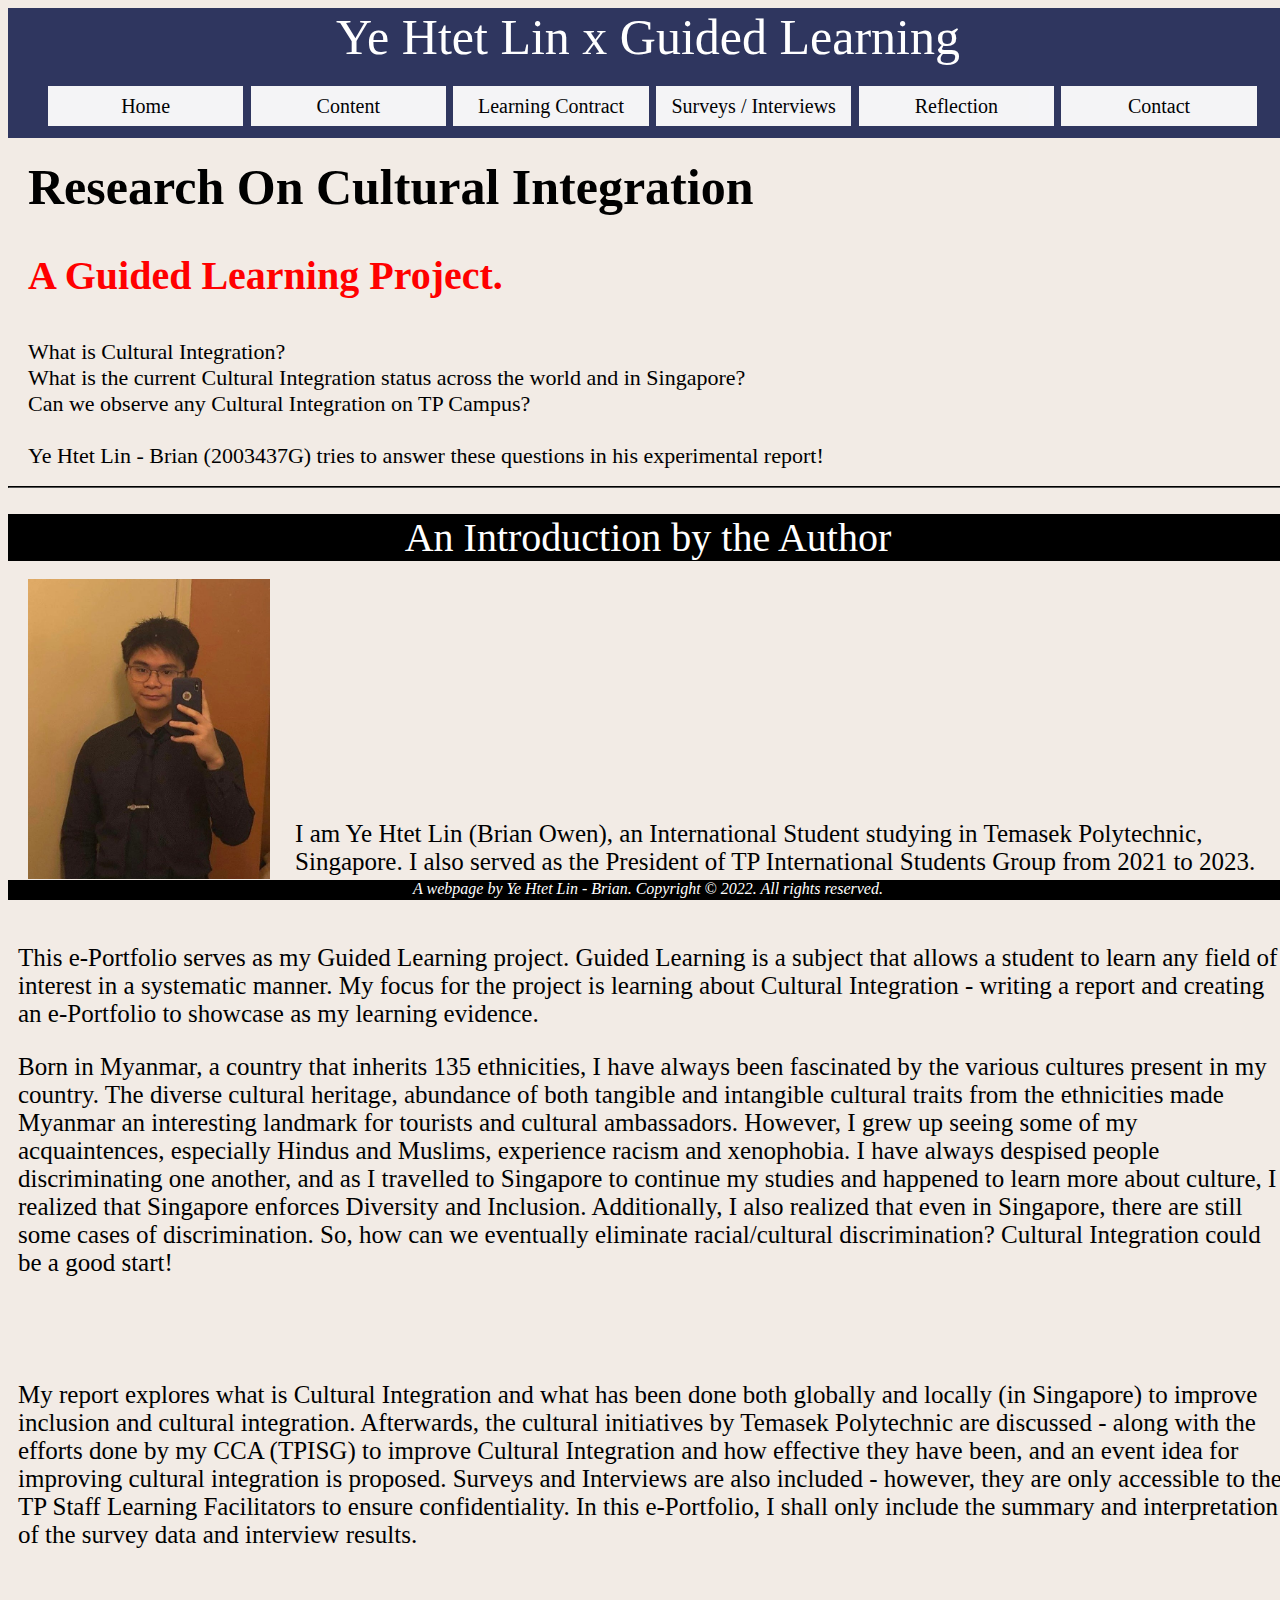
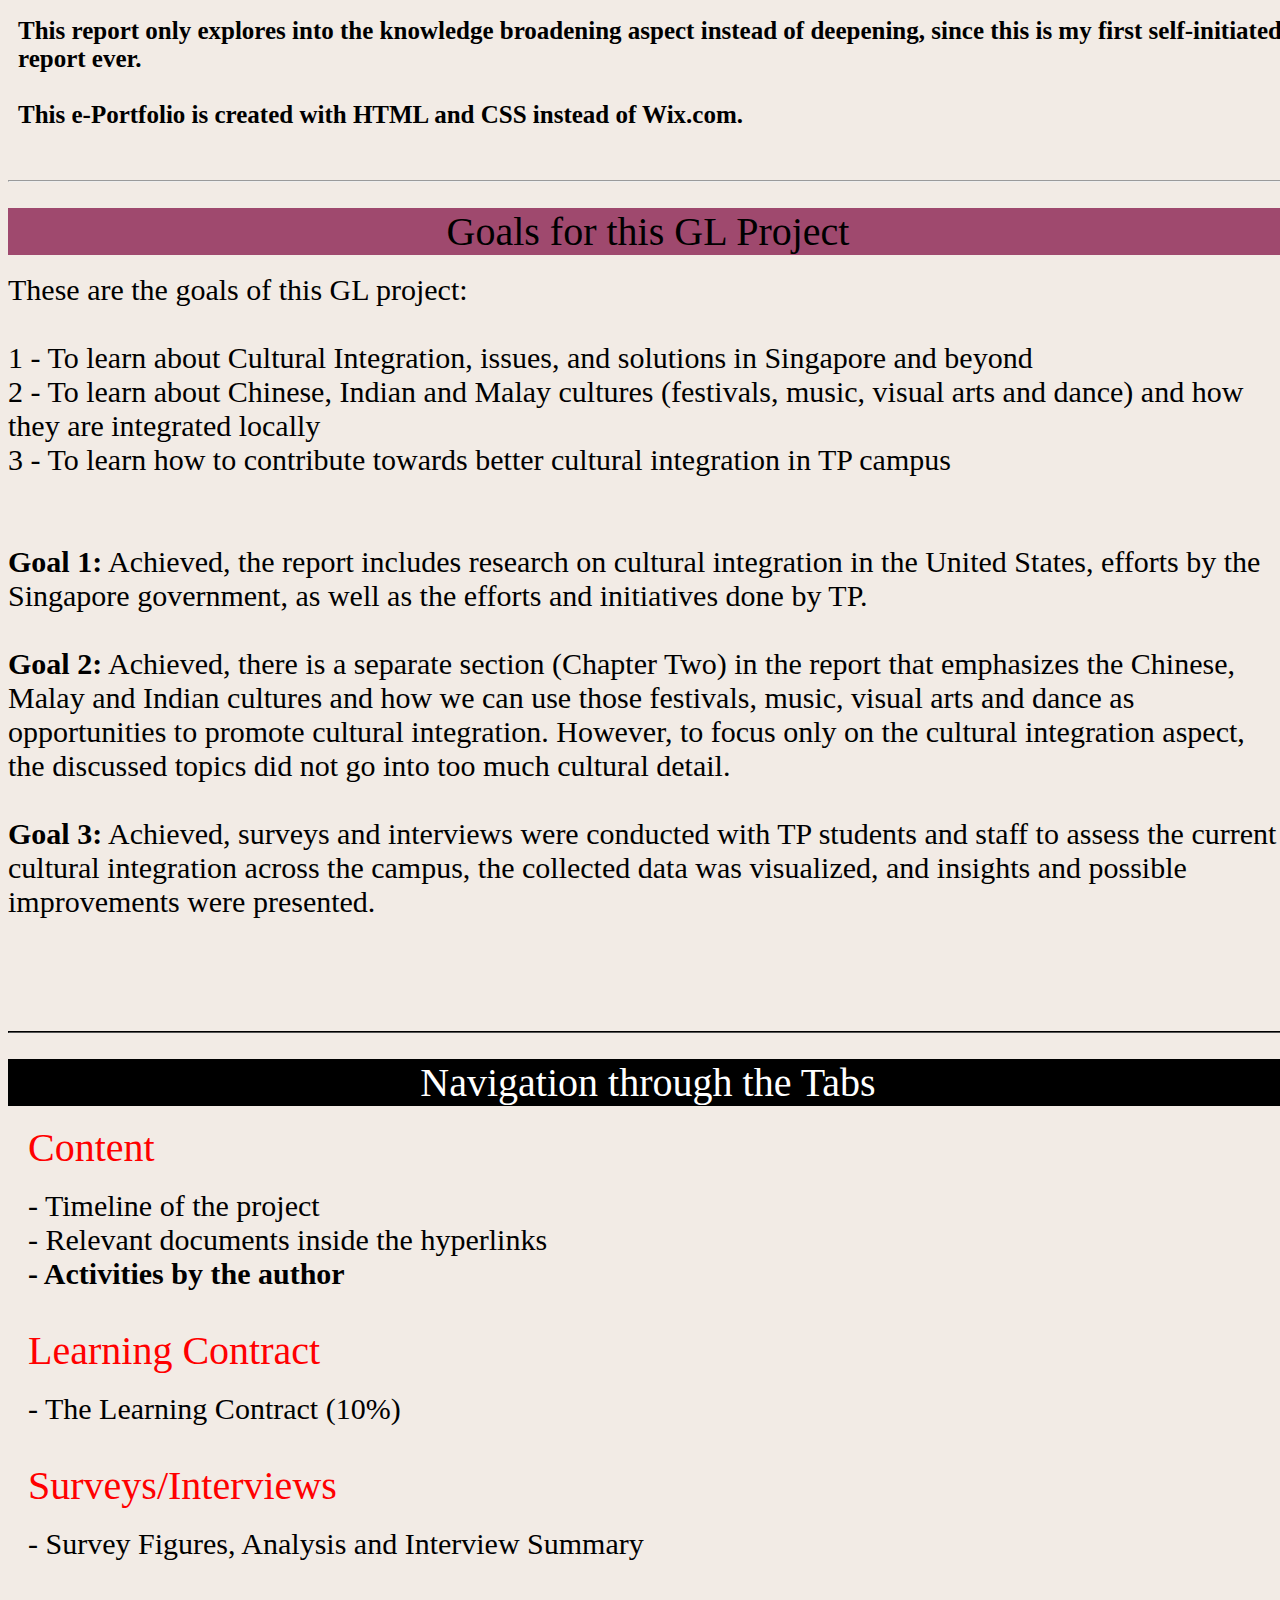
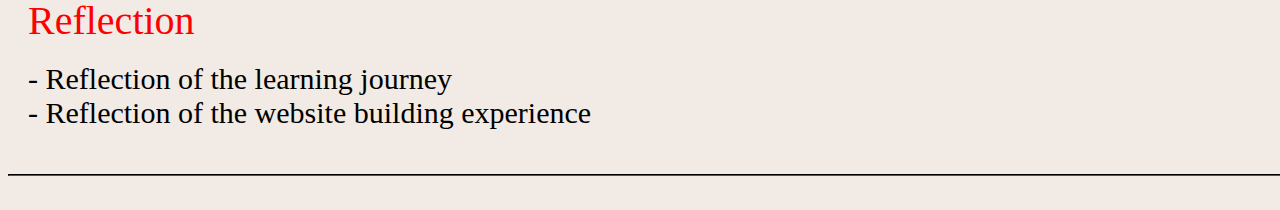
<file: index.html>
<!DOCTYPE html>

<html lang="en">
<!-- tab -->
<head>
	<title>Welcome</title>
	<link rel="stylesheet" type="text/CSS" href="CSS/indexstyle.css">

</head>

<body>

	<!-- The main header -->
	<div class = "header">
		<div class = "firstline">Ye Htet Lin x Guided Learning</div>
		<ul class = "menu">
			<li><a href="index" >Home</a></li>
			<li><a href="content" >Content</a></li>
			<li><a href="learningcontract" >Learning Contract</a></li>
			<li><a href="surveys_interviews" >Surveys / Interviews</a></li>
			<li><a href="reflection" >Reflection</a></li>
			<li><a href="#">Contact</a>
				
				<ul class = "dropdown"> 
					<li>
						<a href="https://www.facebook.com/yehtet.lin.1/" target="_blank">Facebook</a>
					</li>

					<li>
						<a href="https://www.instagram.com/itsyehtetlin/" target="_blank">Instagram</a>
					</li>

					<li>
						<a href="https://www.linkedin.com/in/ye-htet-lin-9579ba229" target="_blank">LinkedIn</a>
					</li>

				</ul>
			</li>
		</ul>
	</div>	

	<!-- Body -->
	<div> 

		<div class = "intro"> 
			<div class = "overlay"></div>
			<div class = "intro_1"><strong>Research On Cultural Integration</strong></div> <br><br>
			<div class = "intro_2"><strong>A Guided Learning Project.</strong></div><br>
			<p class="intro_3">What is Cultural Integration?<br>What is the current Cultural Integration status across the world and in Singapore?<br>Can we observe any Cultural Integration on TP Campus?<br><br>Ye Htet Lin - Brian (2003437G) tries to answer these questions in his experimental report!</p>
			<br>
			<br>
			<!--</div>-->
		</div>
		
		<hr style= "border-color: black;">
		<br>

		<div class = "category_intro"> An Introduction by the Author </div><br>
		<div class = "author"><img src="Images/author.jpg" height = "300"> </div> <br><br><br><br><br><br><br><br><br><br><br><br>
			<p style = "font-size : 25px; font-family: Calibri">I am Ye Htet Lin (Brian Owen), an International Student studying in Temasek Polytechnic, Singapore. I also served as the President of TP International Students Group from 2021 to 2023.</p><br>

			<p style = "font-size : 25px; font-family: Calibri"> This e-Portfolio serves as my Guided Learning project. Guided Learning is a subject that allows a student to learn any field of interest in a systematic manner. My focus for the project is learning about Cultural Integration - writing a report and creating an e-Portfolio to showcase as my learning evidence. </p>

			<p style = "font-size : 25px; font-family: Calibri">Born in Myanmar, a country that inherits 135 ethnicities, I have always been fascinated by the various cultures present in my country. The diverse cultural heritage, abundance of both tangible and intangible cultural traits from the ethnicities made Myanmar an interesting landmark for tourists and cultural ambassadors. However, I grew up seeing some of my acquaintences, especially Hindus and Muslims, experience racism and xenophobia. I have always despised people discriminating one another, and as I travelled to Singapore to continue my studies and happened to learn more about culture, I realized that Singapore enforces Diversity and Inclusion. Additionally, I also realized that even in Singapore, there are still some cases of discrimination. So, how can we eventually eliminate racial/cultural discrimination? Cultural Integration could be a good start!</p><br><br><br>

			<p style = "font-size : 25px; font-family: Calibri"> My report explores what is Cultural Integration and what has been done both globally and locally (in Singapore) to improve inclusion and cultural integration. Afterwards, the cultural initiatives by Temasek Polytechnic are discussed - along with the efforts done by my CCA (TPISG) to improve Cultural Integration and how effective they have been, and an event idea for improving cultural integration is proposed. Surveys and Interviews are also included - however, they are only accessible to the TP Staff Learning Facilitators to ensure confidentiality. In this e-Portfolio, I shall only include the summary and interpretation of the survey data and interview results.</p> <br>

			<p style = "font-size : 25px; font-family: Calibri"><strong>This report only explores into the knowledge broadening aspect instead of deepening, since this is my first self-initiated report ever. <br> <br> This e-Portfolio is created with HTML and CSS instead of Wix.com.</strong></p> <br>

		<hr> <br>

		<div class = "goalsIntro">Goals for this GL Project</div> <br>

		<div class="goals" style = "font-size: 30px; font-family: Calibri;">These are the goals of this GL project: <br> <br> 1 - To learn about Cultural Integration, issues, and solutions in Singapore and beyond <br> 2 - To learn about Chinese, Indian and Malay cultures (festivals, music, visual arts and dance) and how they are integrated locally <br> 3 - To learn how to contribute towards better cultural integration in TP campus <br> <br> <br> 

			<strong>Goal 1:</strong>   Achieved, the report includes research on cultural integration in the United States, efforts by the Singapore government, as well as the efforts and initiatives done by TP. <br> <br>

			<strong>Goal 2:</strong>   Achieved, there is a separate section (Chapter Two) in the report that emphasizes the Chinese, Malay and Indian cultures and how we can use those festivals, music, visual arts and dance as opportunities to promote cultural integration. However, to focus only on the cultural integration aspect, the discussed topics did not go into too much cultural detail. <br> <br>

			<strong>Goal 3:</strong>   Achieved, surveys and interviews were conducted with TP students and staff to assess the current cultural integration across the campus, the collected data was visualized, and insights and possible improvements were presented. <br> <br>


		</div>

		<hr style = "border-color: black;"> <br>

		<div class = "category_intro"> Navigation through the Tabs </div><br>

		<div class = "intro_2">Content</div> <br>
			<div class="intro_4">- Timeline of the project <br> - Relevant documents inside the hyperlinks <br> <strong>- Activities by the author</strong></div> <br> <br>
		<div class = "intro_2">Learning Contract</div> <br>
			<div class="intro_4"> - The Learning Contract (10%) </div> <br> <br>
		<div class = "intro_2">Surveys/Interviews</div> <br>
			<div class="intro_4"> - Survey Figures, Analysis and Interview Summary </div> <br> <br>
		<div class = "intro_2">Reflection</div> <br>
			<div class="intro_4"> - Reflection of the learning journey <br> - Reflection of the website building experience </div> <br>  <br>
		<hr style= "border-color: black;"> <br>

</body>	

<footer>
	<cite>A webpage by Ye Htet Lin - Brian. Copyright &copy; 2022. All rights reserved.</cite>
</footer>

</html>
</file>
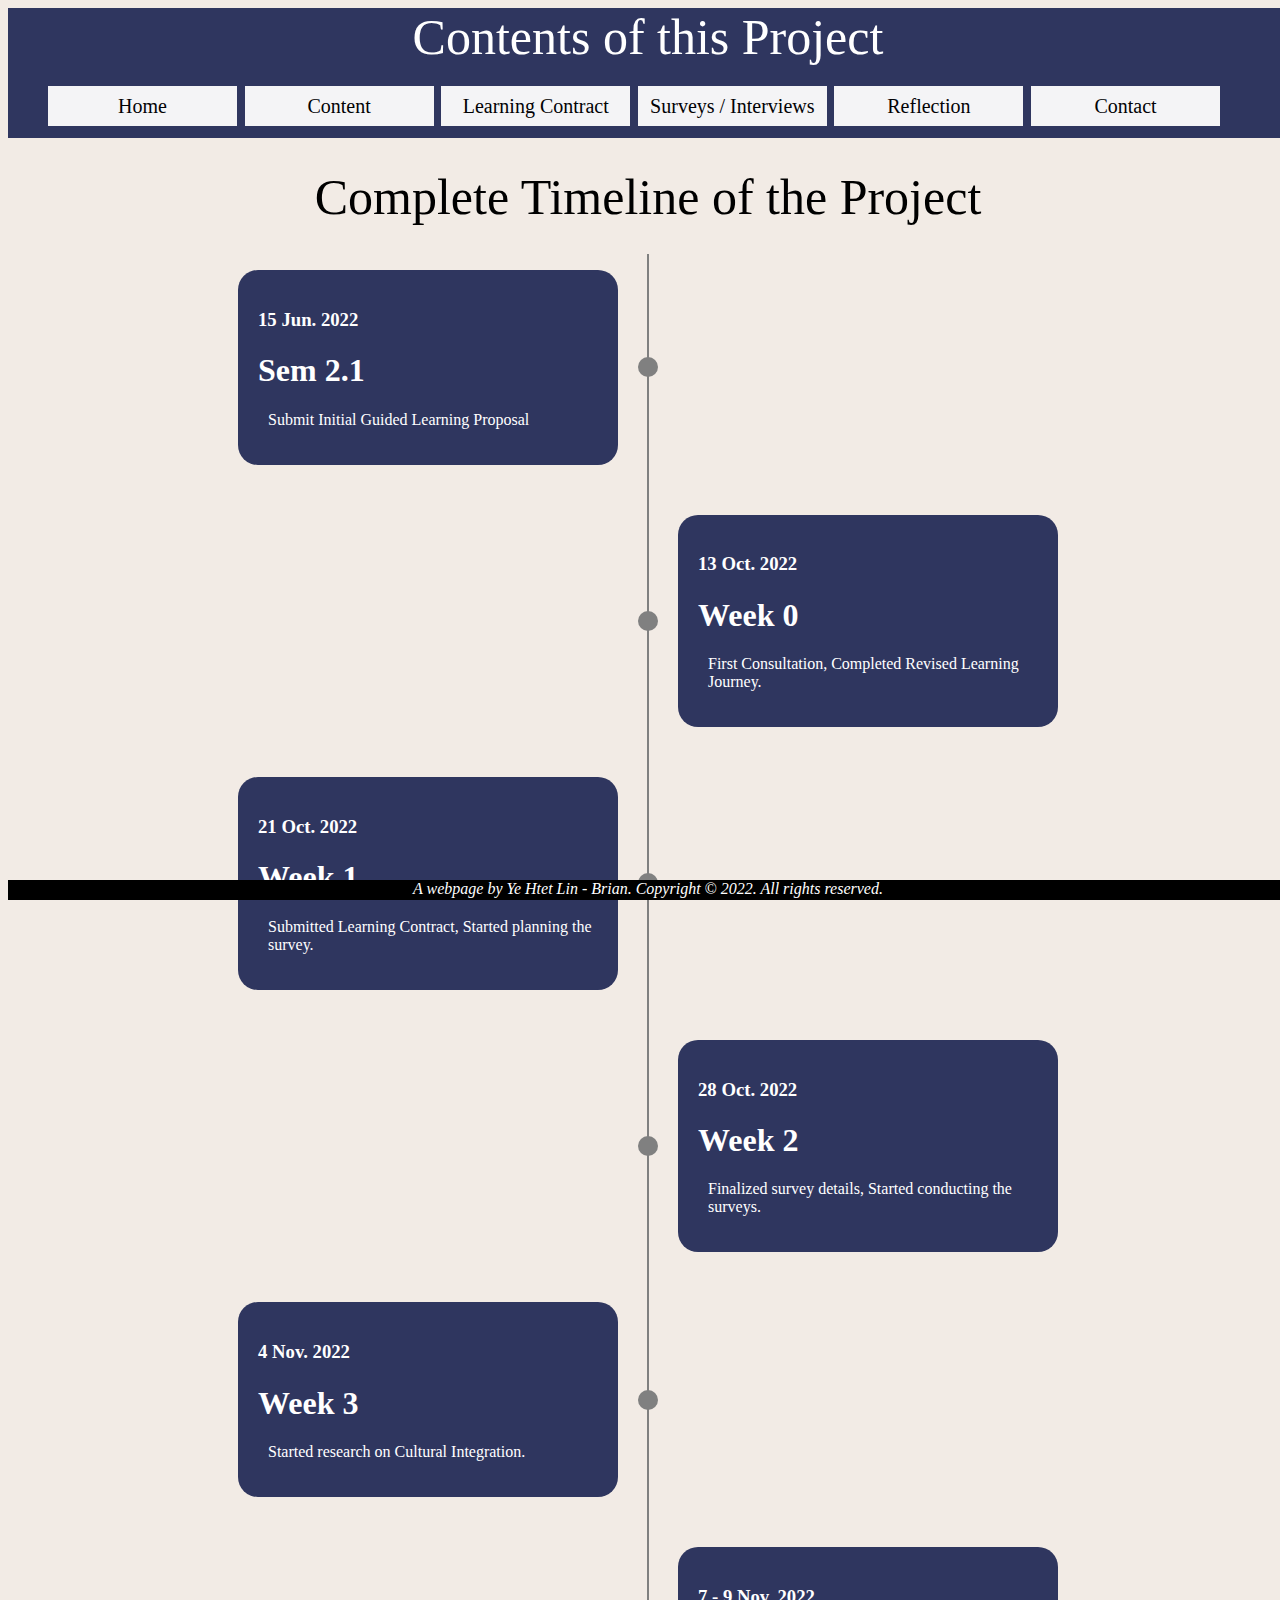
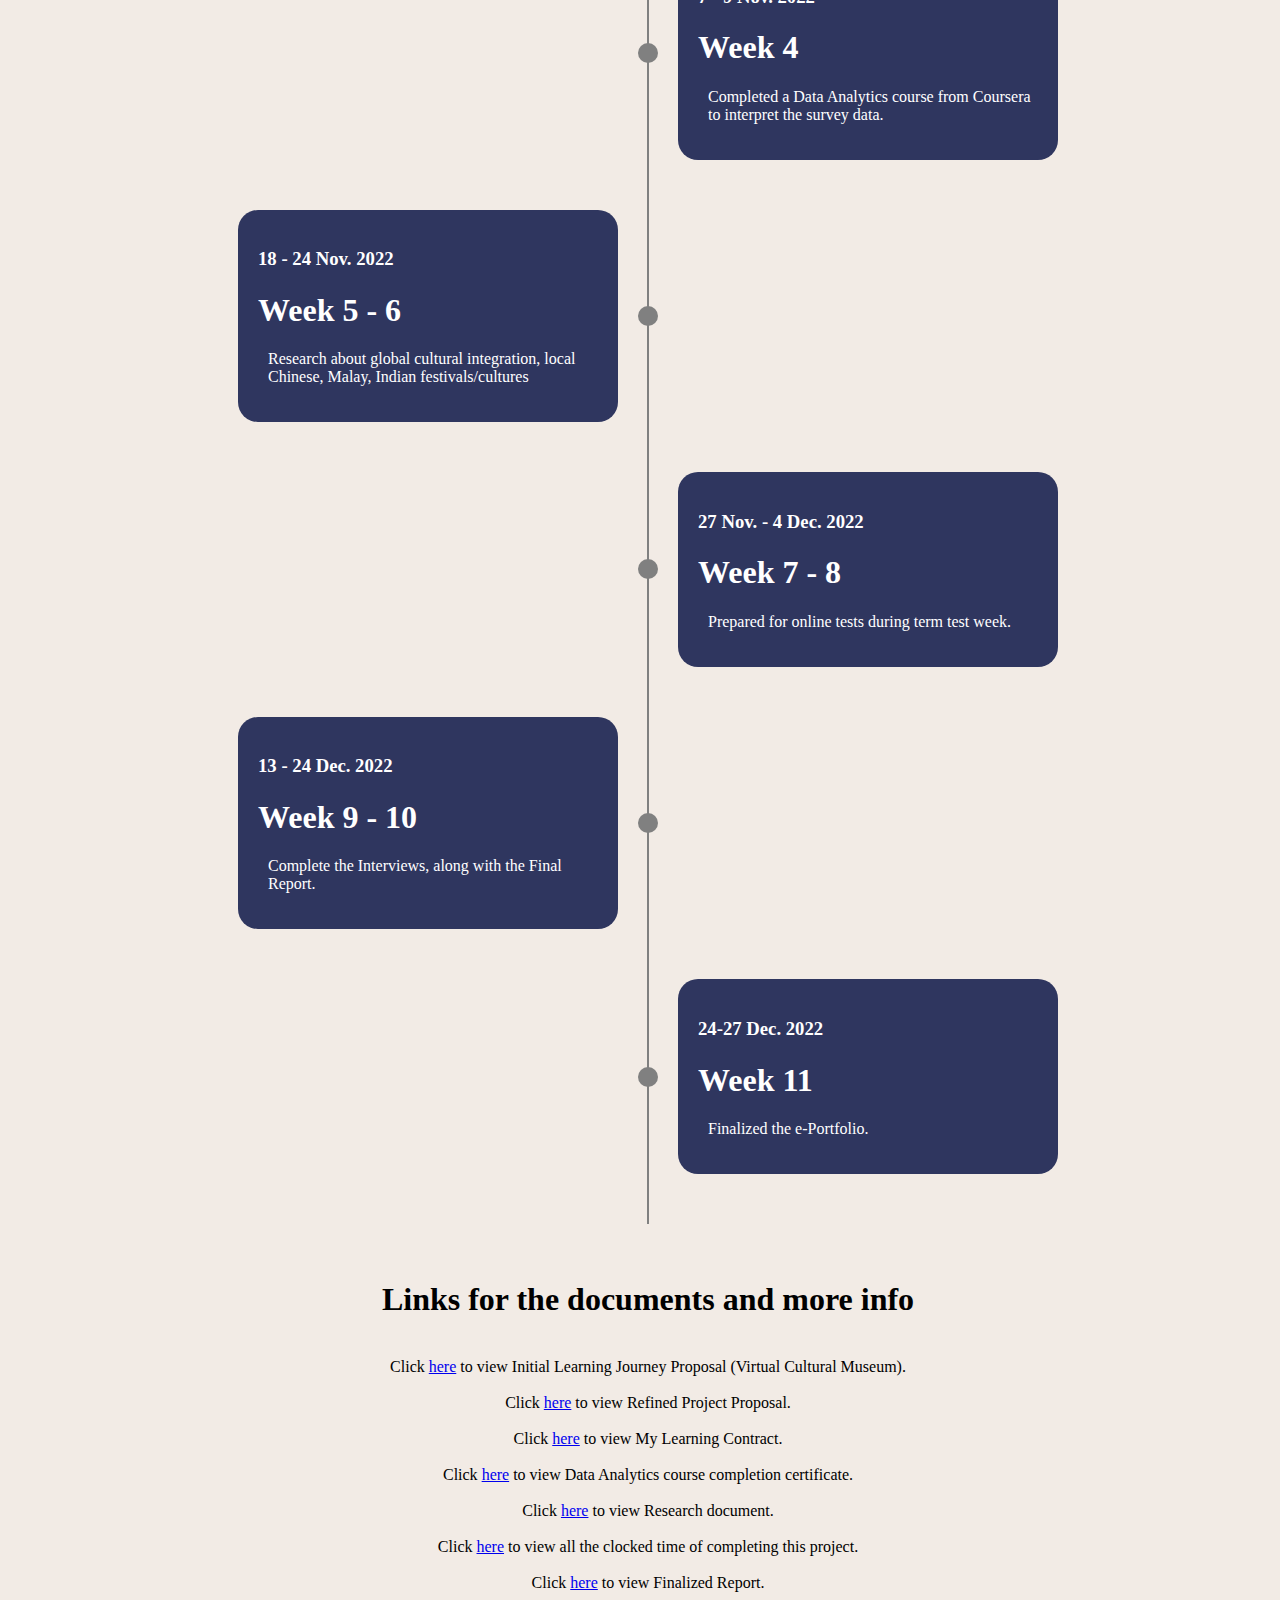
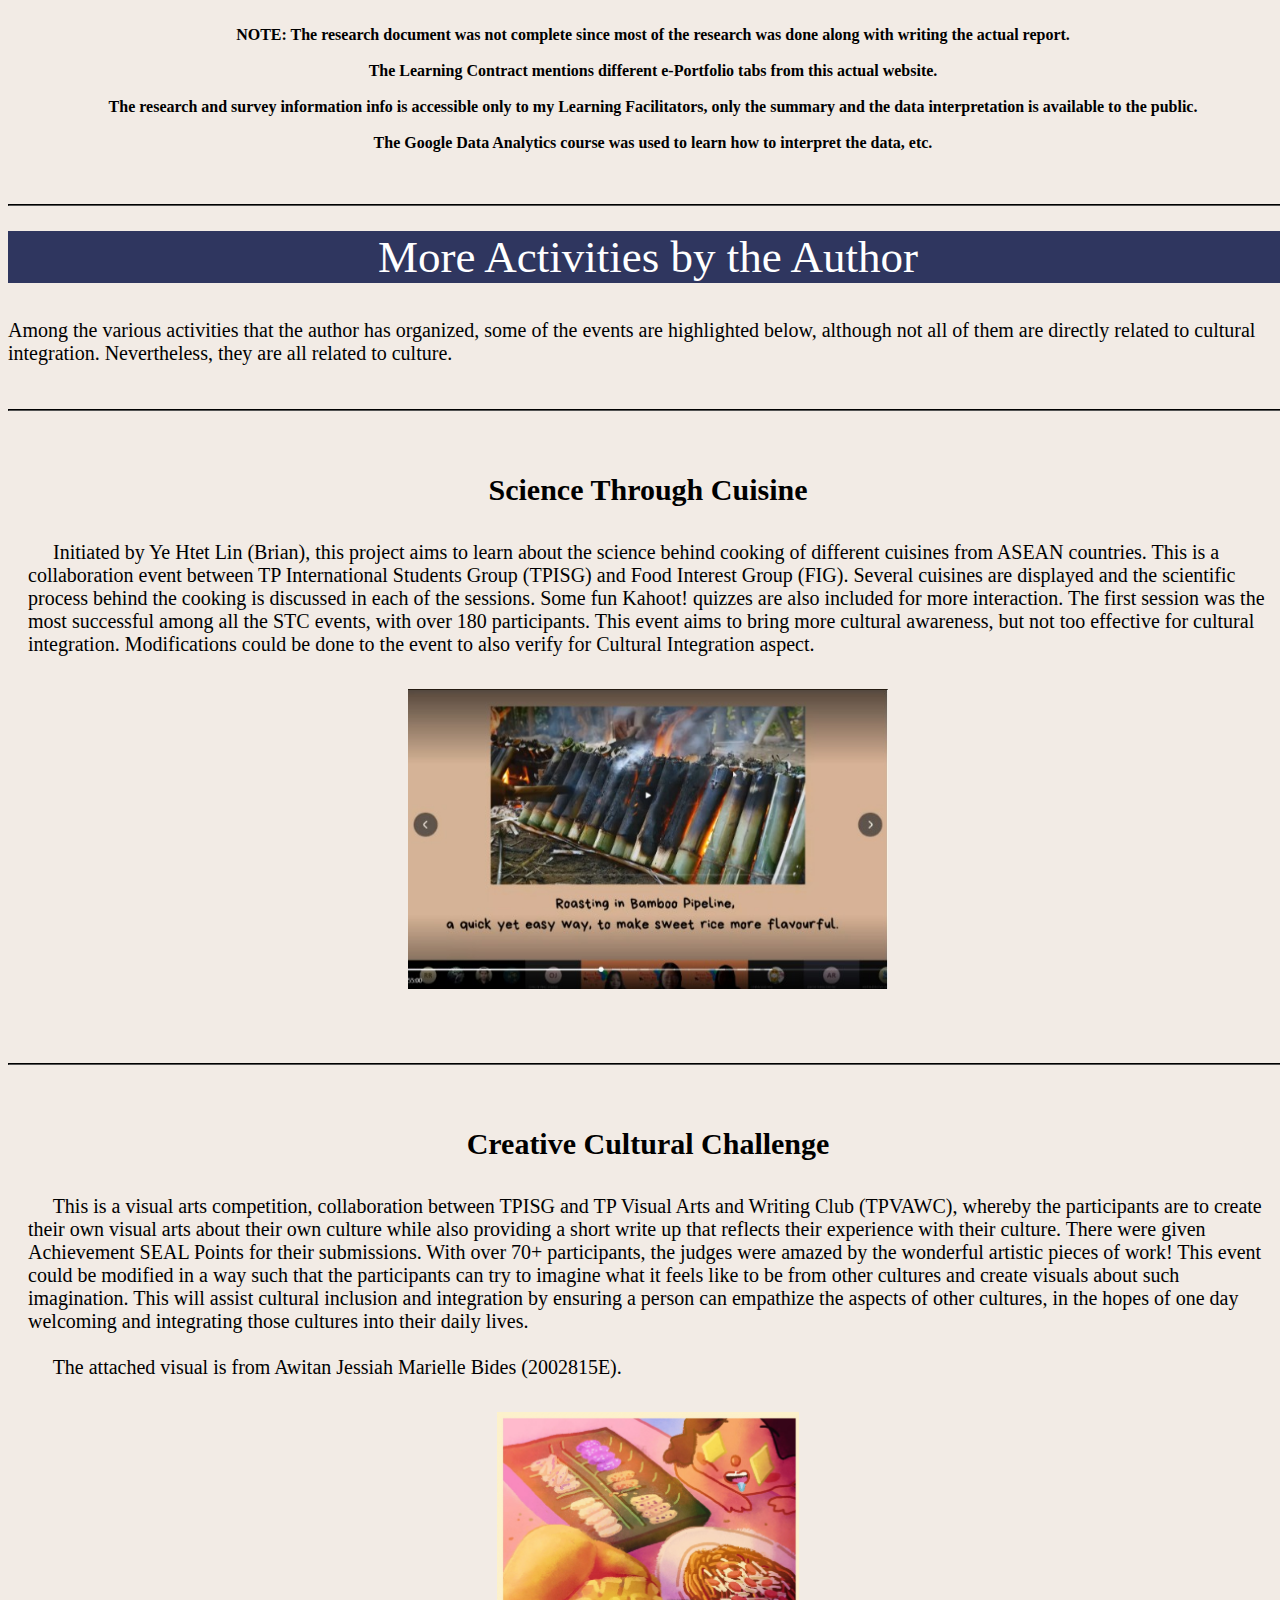
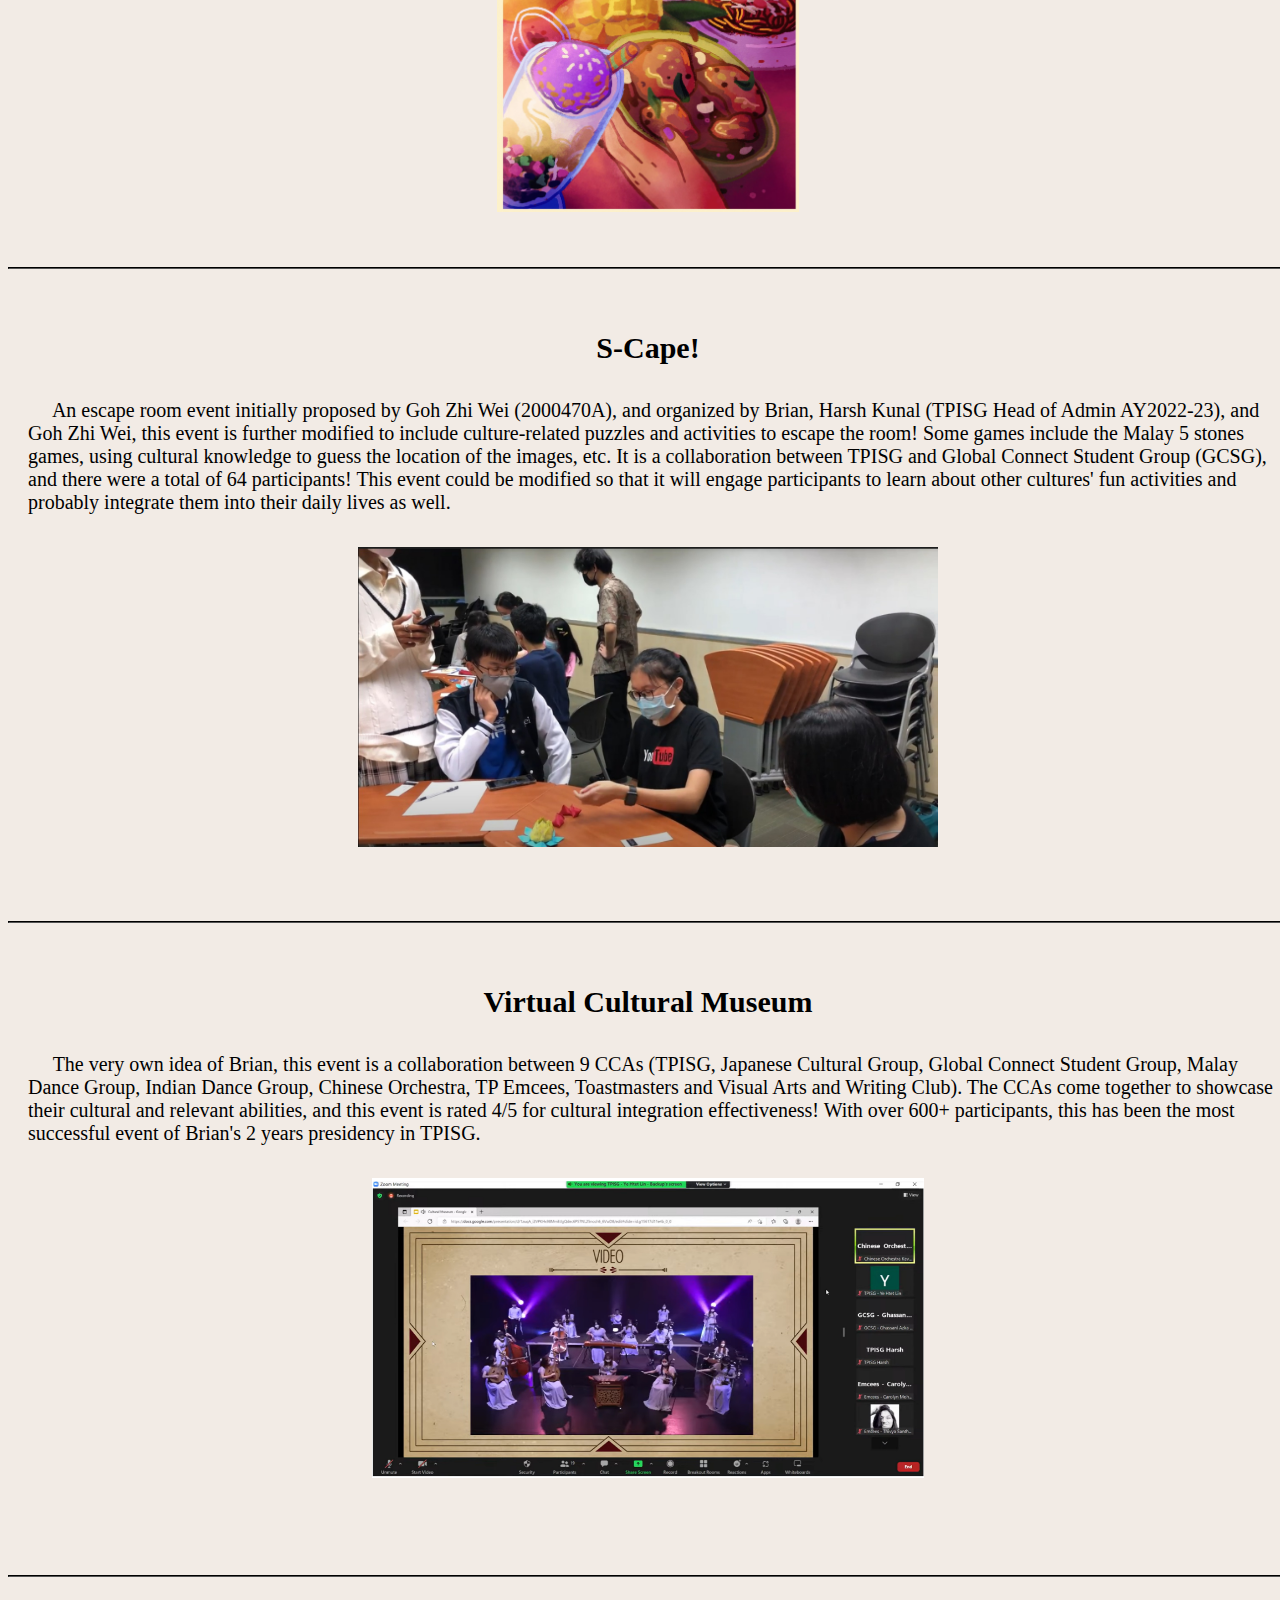
<file: content.html>
<!DOCTYPE html>

<html lang="en">
<!-- tab -->
<head>
	<title>Content</title>
	<link rel="stylesheet" type="text/CSS" href="CSS/contentstyle.css">
	<link rel="stylesheet" type="text/CSS" href="CSS/indexstyle.css">

</head>

<body>

	<!-- The main header -->
	<div class = "header">
		<div class = "firstline">Contents of this Project</div>
		<ul class = "menu">
			<li><a href="index" >Home</a></li>
			<li><a href="content" >Content</a></li>
			<li><a href="learningcontract" >Learning Contract</a></li>
			<li><a href="surveys_interviews" >Surveys / Interviews</a></li>
			<li><a href="reflection" >Reflection</a></li>
			<li><a href="#">Contact</a>
				
				<ul class = "dropdown"> 
					<li>
						<a href="https://www.facebook.com/yehtet.lin.1/" target="_blank">Facebook</a>
					</li>

					<li>
						<a href="https://www.instagram.com/itsyehtetlin/" target="_blank">Instagram</a>
					</li>

					<li>
						<a href="https://www.linkedin.com/in/ye-htet-lin-9579ba229" target="_blank">LinkedIn</a>
					</li>

				</ul>
			</li>
		</ul>
	</div>	

	<div class="containerheader">Complete Timeline of the Project</div> <br>

	<div class="container">

		<div class="timeline">
			<ul> 
				<li>
					<div class="timelinecontent">
						<h3 class="date">15 Jun. 2022</h3>
						<h1>Sem 2.1</h1>
						<p>Submit Initial Guided Learning Proposal</a></p>
					</div>
				</li>

				<li>
					<div class="timelinecontent">
						<h3 class="date">13 Oct. 2022</h3>
						<h1>Week 0</h1>
						<p>First Consultation, Completed Revised Learning Journey.</p>
					</div>
				</li>

				<li>
					<div class="timelinecontent">
						<h3 class="date">21 Oct. 2022</h3>
						<h1>Week 1</h1>
						<p>Submitted Learning Contract, Started planning the survey.</p>
					</div>
				</li>

				<li>
					<div class="timelinecontent">
						<h3 class="date">28 Oct. 2022</h3>
						<h1>Week 2</h1>
						<p>Finalized survey details, Started conducting the surveys.</p>
					</div>
				</li>

				<li>
					<div class="timelinecontent">
						<h3 class="date">4 Nov. 2022</h3>
						<h1>Week 3</h1>
						<p>Started research on Cultural Integration.</p>
					</div>
				</li>

				<li>
					<div class="timelinecontent">
						<h3 class="date">7 - 9 Nov. 2022</h3>
						<h1>Week 4</h1>
						<p>Completed a Data Analytics course from Coursera to interpret the survey data.</p>
					</div>
				</li>

				<li>
					<div class="timelinecontent">
						<h3 class="date">18 - 24 Nov. 2022</h3>
						<h1>Week 5 - 6</h1>
						<p>Research about global cultural integration, local Chinese, Malay, Indian festivals/cultures</p>
					</div>
				</li>

				<li>
					<div class="timelinecontent">
						<h3 class="date">27 Nov. - 4 Dec. 2022</h3>
						<h1>Week 7 - 8</h1>
						<p>Prepared for online tests during term test week.</p>
					</div>
				</li>

				<li>
					<div class="timelinecontent">
						<h3 class="date">13 - 24 Dec. 2022</h3>
						<h1>Week 9 - 10</h1>
						<p>Complete the Interviews, along with the Final Report.</p>
					</div>
				</li>

				<li>
					<div class="timelinecontent">
						<h3 class="date">24-27 Dec. 2022</h3>
						<h1>Week 11</h1>
						<p>Finalized the e-Portfolio.</p>
					</div>
				</li>

			</ul>
		</div>
	</div> <br> <br>

	<!--Links for documents-->
	<div class="add_info"><h1>Links for the documents and more info</h1> <br>

		<div class="doclinks">Click <a href="https://docs.google.com/document/d/1zFq6YsevyZ10INkId8Kar1M9zwKQY8pp/edit?usp=sharing&ouid=103543013262578247341&rtpof=true&sd=true" target="_blank">here</a> to view Initial Learning Journey Proposal (Virtual Cultural Museum).</div> <br>

		<div class="doclinks">Click <a href="https://docs.google.com/document/d/1CCAnKLYf8n50RUE5SS2sQd7_oi4WzLB5/edit?usp=sharing&ouid=103543013262578247341&rtpof=true&sd=true" target="_blank">here</a> to view Refined Project Proposal.</div> <br>

		<div class="doclinks">Click <a href="https://docs.google.com/document/d/1leBeeGx2srL5XgVW4Yj8-xSWYiZTwb_A/edit?usp=sharing&ouid=103543013262578247341&rtpof=true&sd=true" target="_blank">here</a> to view My Learning Contract.</div> <br>

		<div class="doclinks">Click <a href="https://drive.google.com/file/d/1pS_-dLAgzwxTGCkbuoMRWI62rbRxNKhg/view?usp=sharing" target="_blank">here</a> to view Data Analytics course completion certificate.</div> <br>

		<div class="doclinks">Click  <a href="https://docs.google.com/document/d/16U91kF1P81J-MenC1d68sjJzJfOdwZoqivLeO26mYwc/edit?usp=sharing" target="_blank">here</a> to view Research document.</div> <br>

		<div class="doclinks">Click <a href="https://docs.google.com/document/d/1V16iYHZ-hngTyTe6-54lkryH4SP1PrVoT6-xAHkAmjQ/edit?usp=sharing" target="_blank">here</a> to view all the clocked time of completing this project.</div> <br>

		<div class="doclinks">Click <a href="https://docs.google.com/document/d/1K3iScAuHeZO03y5Y-Y_st823wtuJtaIVaJKEDefrf5c/edit?usp=share_link" target="_blank">here</a> to view Finalized Report.</div> <br>

		<p> <strong>NOTE: The research document was not complete since most of the research was done along with writing the actual report. <br> <br>
		The Learning Contract mentions different e-Portfolio tabs from this actual website. <br><br>
		The research and survey information info is accessible only to my Learning Facilitators, only the summary and the data interpretation is available to the public. <br> <br>
		The Google Data Analytics course was used to learn how to interpret the data, etc. <br><br><br></strong></p>

		<hr style= "border-color: black;"> <br>

	</div>	

	<div class="moreActivities">
		
		<div class="activitiesHeader", style = "font-family: Georgia; font-size:45px; text-align: center; background-color: #2f365f; color: white;">
		More Activities by the Author</div> <br> <br>

		<div class="activityIntro", style = "font-size: 20px;">    Among the various activities that the author has organized, some of the events are highlighted below, although not all of them are directly related to cultural integration. Nevertheless, they are all related to culture. </div> <br> <br>

			<hr style= "border-color: black;"> <br>

		<div class="events1"> <br> <br>  

			<div class="STCHead", style = "font-size: 30px; text-align: center;"> <strong>Science Through Cuisine</strong> <br> <br> </div>

			<div class="eventsText"> &emsp; Initiated by Ye Htet Lin (Brian), this project aims to learn about the science behind cooking of different cuisines from ASEAN countries. This is a collaboration event between TP International Students Group (TPISG) and Food Interest Group (FIG). Several cuisines are displayed and the scientific process behind the cooking is discussed in each of the sessions. Some fun Kahoot! quizzes are also included for more interaction. The first session was the most successful among all the STC events, with over 180 participants. This event aims to bring more cultural awareness, but not too effective for cultural integration. Modifications could be done to the event to also verify for Cultural Integration aspect. <br> <br> </div>

			<img src="Images/Science Through Cuisine 2021 - Part 2.jpeg" height = "300">

		</div> <br>

			<hr style= "border-color: black;"> <br>

		<div class="events2"> <br> <br>  

			<div class="CCCHead", style = "font-size: 30px; text-align: center;"> <strong>Creative Cultural Challenge</strong> <br> <br> </div>

			<div class="eventsText"> &emsp; This is a visual arts competition, collaboration between TPISG and TP Visual Arts and Writing Club (TPVAWC), whereby the participants are to create their own visual arts about their own culture while also providing a short write up that reflects their experience with their culture. There were given Achievement SEAL Points for their submissions. With over 70+ participants, the judges were amazed by the wonderful artistic pieces of work! This event could be modified in a way such that the participants can try to imagine what it feels like to be from other cultures and create visuals about such imagination. This will assist cultural inclusion and integration by ensuring a person can empathize the aspects of other cultures, in the hopes of one day welcoming and integrating those cultures into their daily lives. <br> <br> &emsp; The attached visual is from Awitan Jessiah Marielle Bides (2002815E).<br> <br> </div>

			<img src="Images/CCC.jpg" height = "400">

		</div> <br>

			<hr style= "border-color: black;"> <br>

		<div class="events1"> <br> <br>  

			<div class="CMHead", style = "font-size: 30px; text-align: center;"><strong>S-Cape!</strong> <br> <br> </div>

			<div class="eventsText"> &emsp; An escape room event initially proposed by Goh Zhi Wei (2000470A), and organized by Brian, Harsh Kunal (TPISG Head of Admin AY2022-23), and Goh Zhi Wei, this event is further modified to include culture-related puzzles and activities to escape the room! Some games include the Malay 5 stones games, using cultural knowledge to guess the location of the images, etc. It is a collaboration between TPISG and Global Connect Student Group (GCSG), and there were a total of 64 participants! This event could be modified so that it will engage participants to learn about other cultures' fun activities and probably integrate them into their daily lives as well.<br> <br> </div>

			<img src="Images/Scape.jpeg" height = "300">

		</div> <br>

			<hr style= "border-color: black;"> <br>

		<div class="events1"> <br> <br>  

			<div class="CMHead", style = "font-size: 30px; text-align: center;"><strong>Virtual Cultural Museum</strong> <br> <br> </div>

			<div class="eventsText"> &emsp; The very own idea of Brian, this event is a collaboration between 9 CCAs (TPISG, Japanese Cultural Group, Global Connect Student Group, Malay Dance Group, Indian Dance Group, Chinese Orchestra, TP Emcees, Toastmasters and Visual Arts and Writing Club). The CCAs come together to showcase their cultural and relevant abilities, and this event is rated 4/5 for cultural integration effectiveness! With over 600+ participants, this has been the most successful event of Brian's 2 years presidency in TPISG. <br> <br> </div>

			<img src="Images/CM.png" height = "300">

		</div> <br>

			<hr style= "border-color: black;"> <br>


	</div>

</body>	

<footer>
	<cite>A webpage by Ye Htet Lin - Brian. Copyright &copy; 2022. All rights reserved.</cite>
</footer>

</html>
</file>
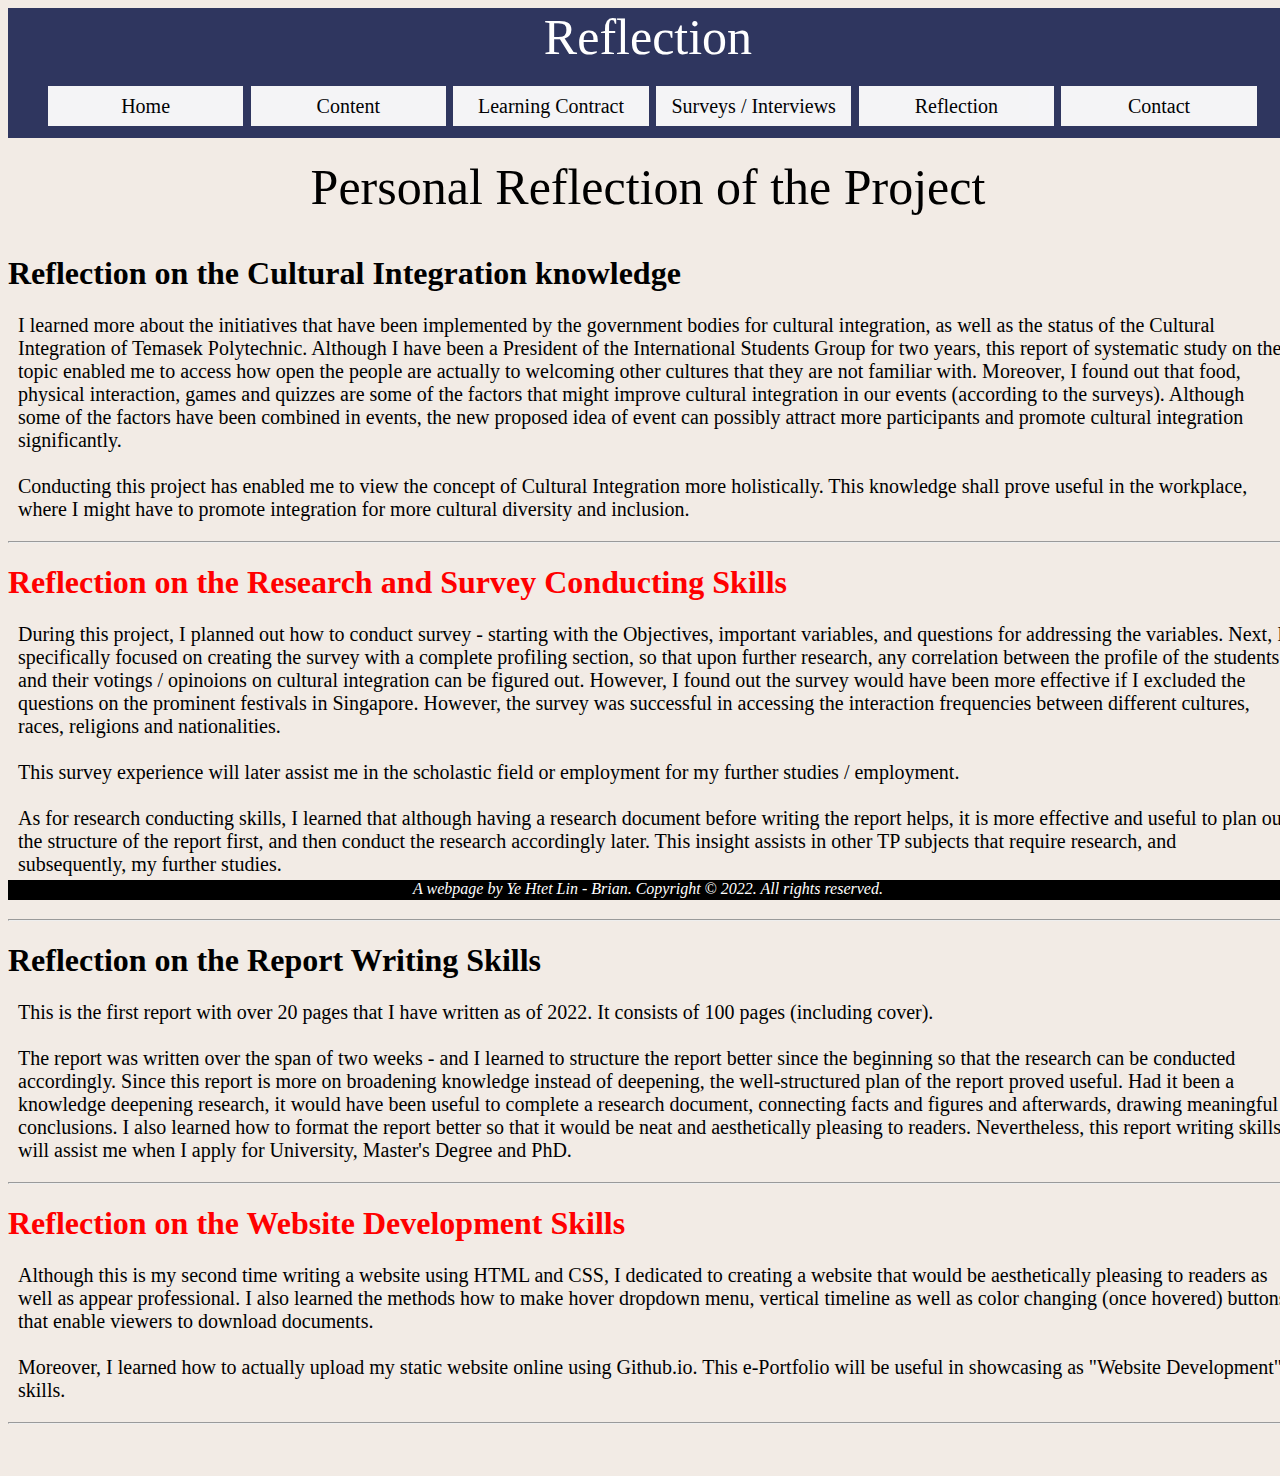
<file: reflection.html>
<!DOCTYPE html>

<html lang="en">
<!-- tab -->
<head>
	<title>Reflection</title>
	<link rel="stylesheet" type="text/CSS" href="CSS/indexstyle.css">

</head>

<body>

	<!-- The main header -->
	<div class = "header">
		<div class = "firstline">Reflection</div>
		<ul class = "menu">
			<li><a href="index" >Home</a></li>
			<li><a href="content" >Content</a></li>
			<li><a href="learningcontract" >Learning Contract</a></li>
			<li><a href="surveys_interviews" >Surveys / Interviews</a></li>
			<li><a href="reflection" >Reflection</a></li>
			<li><a href="#">Contact</a>
				
				<ul class = "dropdown"> 
					<li>
						<a href="https://www.facebook.com/yehtet.lin.1/" target="_blank">Facebook</a>
					</li>

					<li>
						<a href="https://www.instagram.com/itsyehtetlin/" target="_blank">Instagram</a>
					</li>

					<li>
						<a href="https://www.linkedin.com/in/ye-htet-lin-9579ba229" target="_blank">LinkedIn</a>
					</li>

				</ul>
			</li>
		</ul>
	</div>	

	<div class="reflectHead" style = "font-size:50px; color:black; padding-top:150px; text-align:center;">Personal Reflection of the Project</div> <br>

	<div class="reflect1">
		<h1>Reflection on the Cultural Integration knowledge</h1> 

		<p style = "font-size:20px;">I learned more about the initiatives that have been implemented by the government bodies for cultural integration, as well as the status of the Cultural Integration of Temasek Polytechnic. Although I have been a President of the International Students Group for two years, this report of systematic study on the topic enabled me to access how open the people are actually to welcoming other cultures that they are not familiar with. Moreover, I found out that food, physical interaction, games and quizzes are some of the factors that might improve cultural integration in our events (according to the surveys). Although some of the factors have been combined in events, the new proposed idea of event can possibly attract more participants and promote cultural integration significantly. <br> <br> Conducting this project has enabled me to view the concept of Cultural Integration more holistically. This knowledge shall prove useful in the workplace, where I might have to promote integration for more cultural diversity and inclusion.</p>

	</div>

	<hr>

	<div class="reflect1">
		<h1 style="color: red;">Reflection on the Research and Survey Conducting Skills</h1>

		<p style = "font-size:20px;"> During this project, I planned out how to conduct survey - starting with the Objectives, important variables, and questions for addressing the variables. Next, I specifically focused on creating the survey with a complete profiling section, so that upon further research, any correlation between the profile of the students and their votings / opinoions on cultural integration can be figured out. However, I found out the survey would have been more effective if I excluded the questions on the prominent festivals in Singapore. However, the survey was successful in accessing the interaction frequencies between different cultures, races, religions and nationalities. <br> <br> This survey experience will later assist me in the scholastic field or employment for my further studies / employment. <br> <br>  

		As for research conducting skills, I learned that although having a research document before writing the report helps, it is more effective and useful to plan out the structure of the report first, and then conduct the research accordingly later. This insight assists in other TP subjects that require research, and subsequently, my further studies. <br> <br>

		</p>

	</div>

	<hr>

	<div class="reflect1">
		<h1 style="color: black;">Reflection on the Report Writing Skills</h1>

		<p style = "font-size:20px;"> This is the first report with over 20 pages that I have written as of 2022. It consists of 100 pages (including cover). <br> <br> The report was written over the span of two weeks - and I learned to structure the report better since the beginning so that the research can be conducted accordingly. Since this report is more on broadening knowledge instead of deepening, the well-structured plan of the report proved useful. Had it been a knowledge deepening research, it would have been useful to complete a research document, connecting facts and figures and afterwards, drawing meaningful conclusions. I also learned how to format the report better so that it would be neat and aesthetically pleasing to readers. Nevertheless, this report writing skills will assist me when I apply for University, Master's Degree and PhD. </p>

	</div>

	<hr>

	<div class="reflect1">
		<h1 style="color: red;" >Reflection on the Website Development Skills</h1>
		<p style = "font-size:20px;"> Although this is my second time writing a website using HTML and CSS, I dedicated to creating a website that would be aesthetically pleasing to readers as well as appear professional. I also learned the methods how to make hover dropdown menu, vertical timeline as well as color changing (once hovered) buttons that enable viewers to download documents. <br> <br> Moreover, I learned how to actually upload my static website online using Github.io. This e-Portfolio will be useful in showcasing as "Website Development" skills. </p>
	</div>
	<hr>
	<br> <br>
	
</body>	

<footer>
	<cite>A webpage by Ye Htet Lin - Brian. Copyright &copy; 2022. All rights reserved.</cite>
</footer>

</html>
</file>
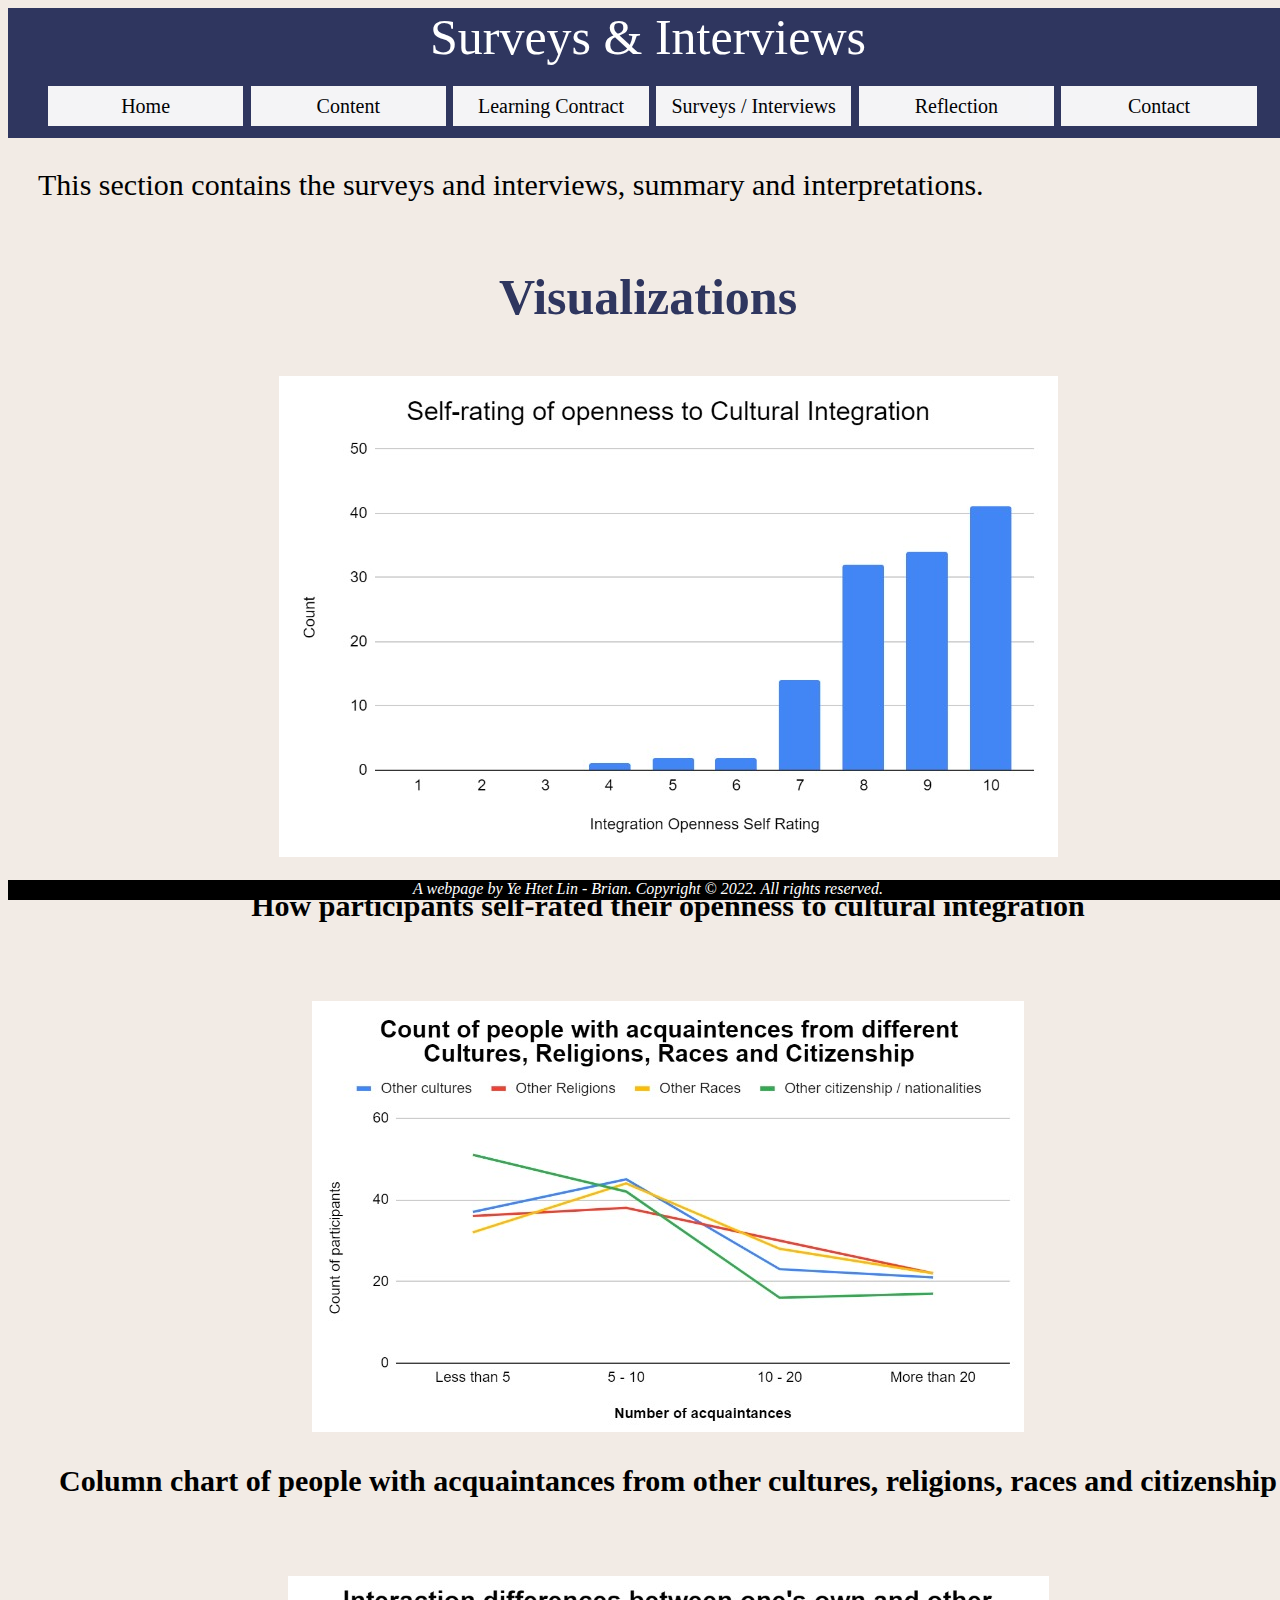
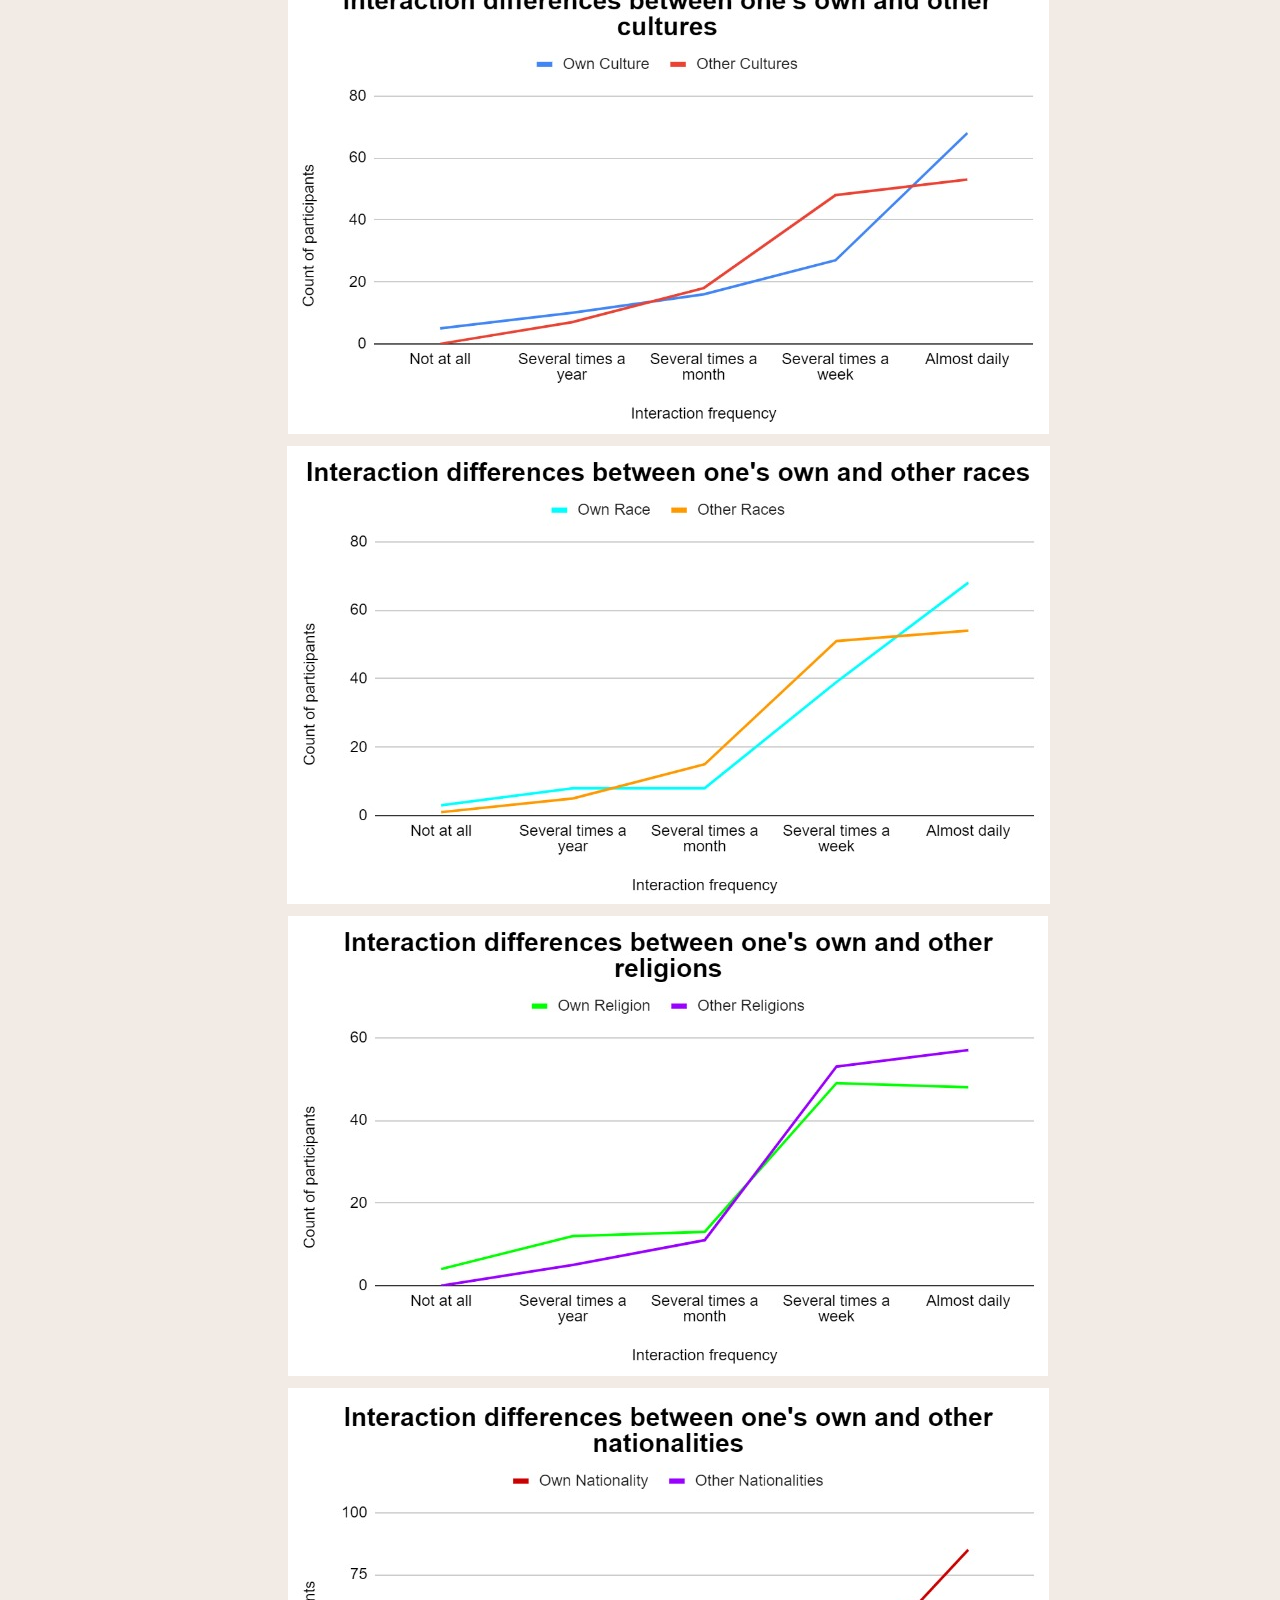
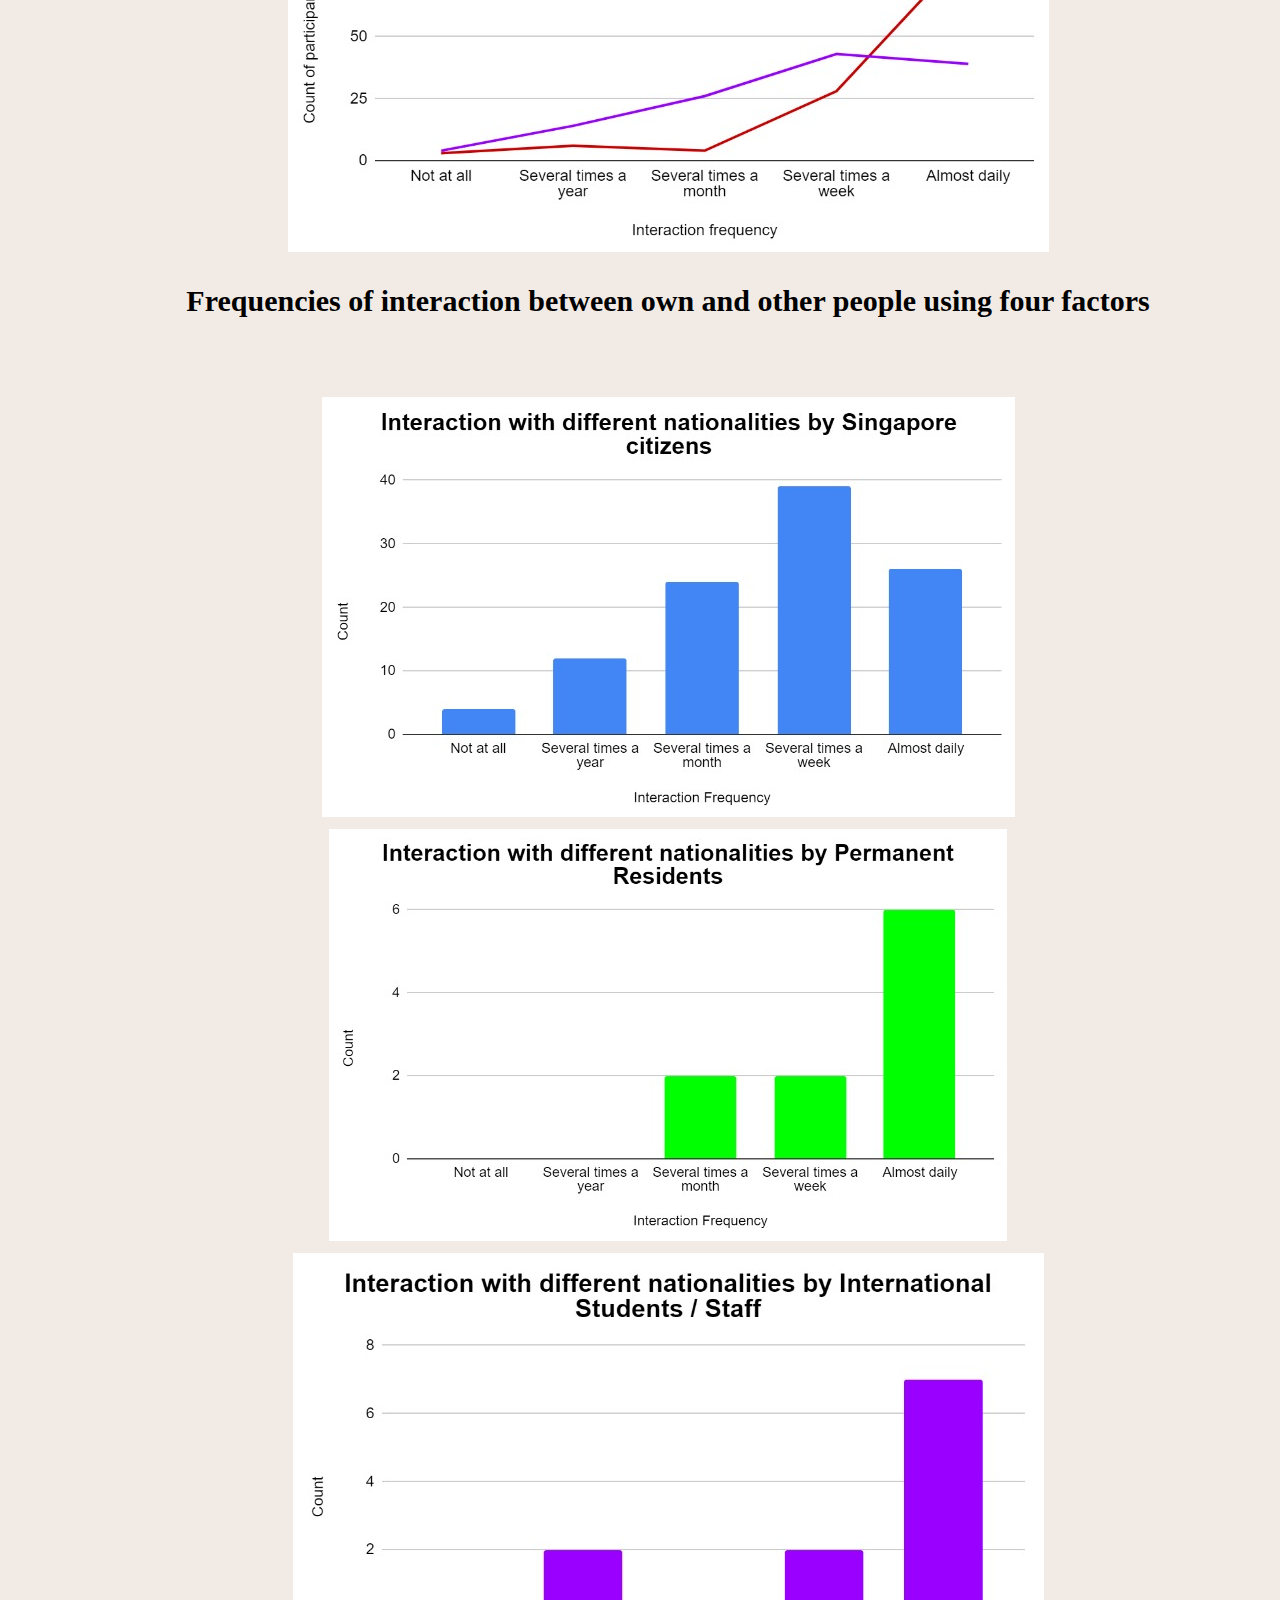
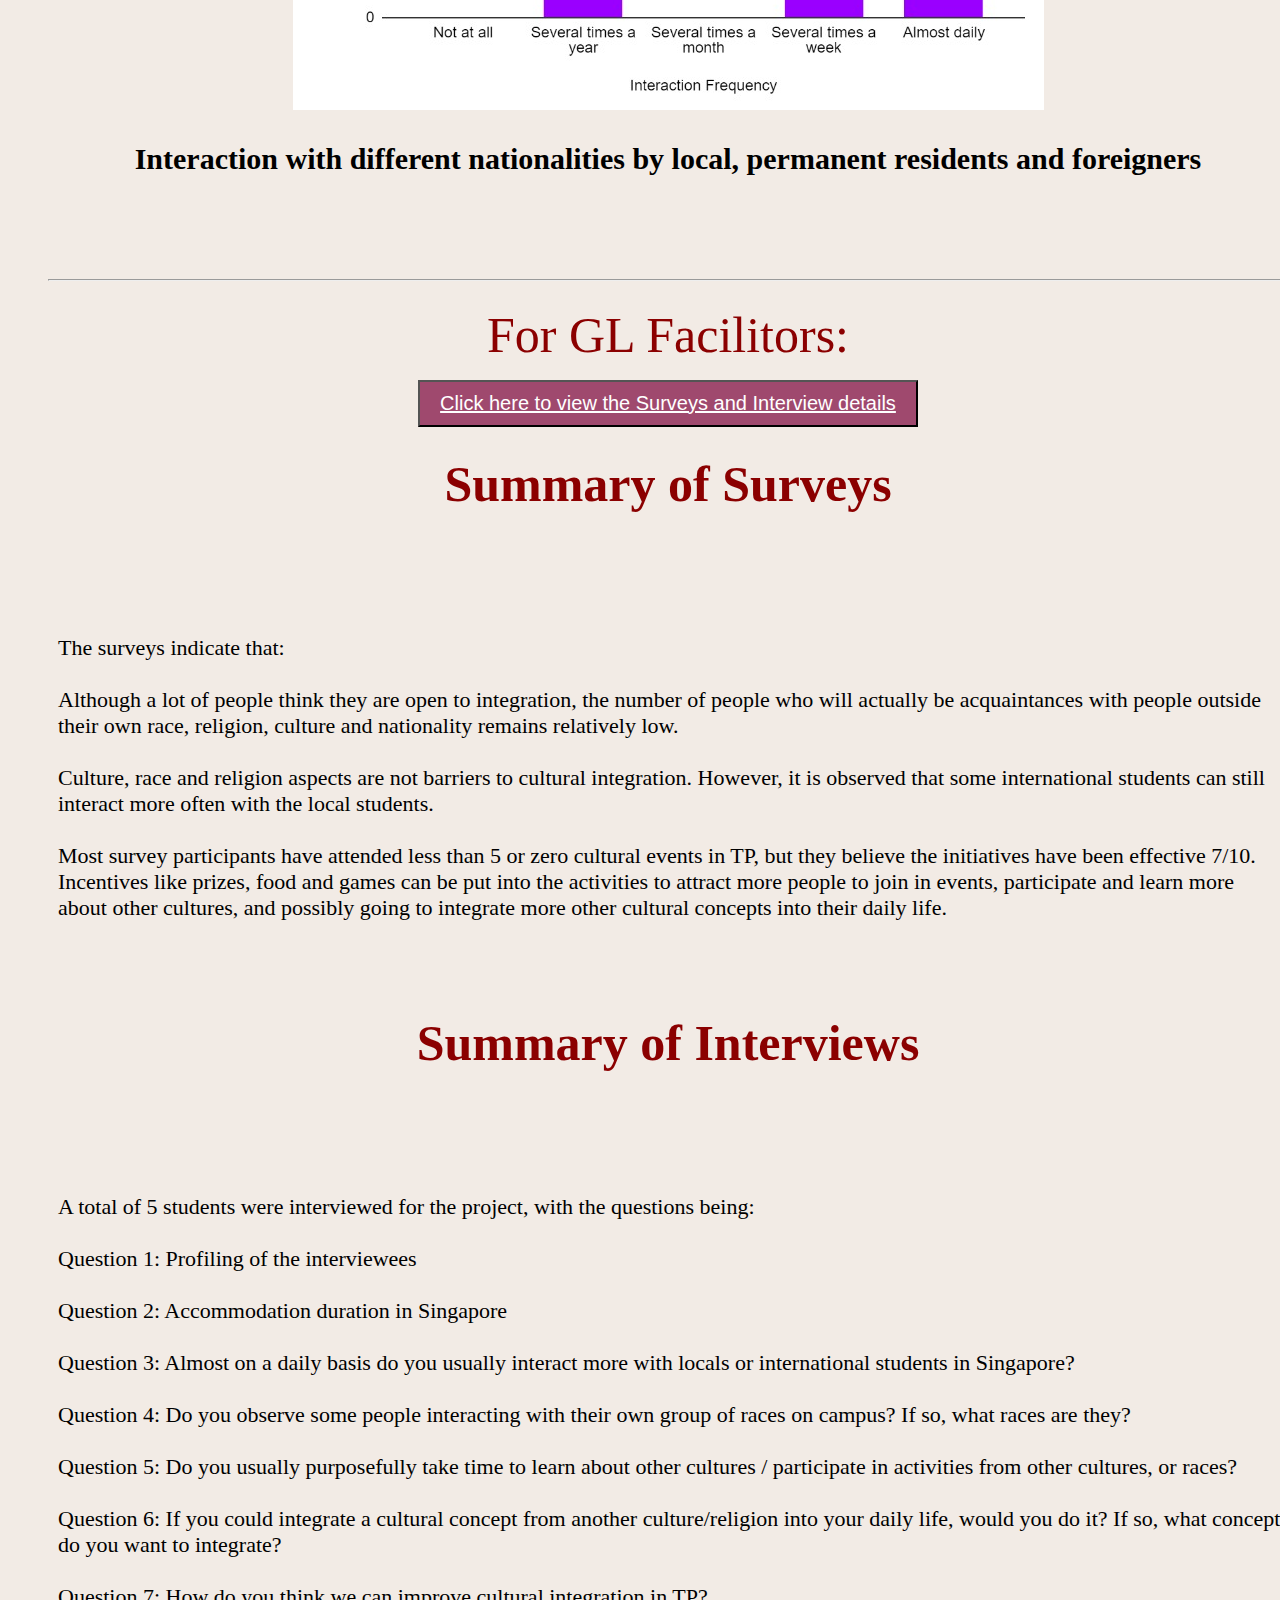
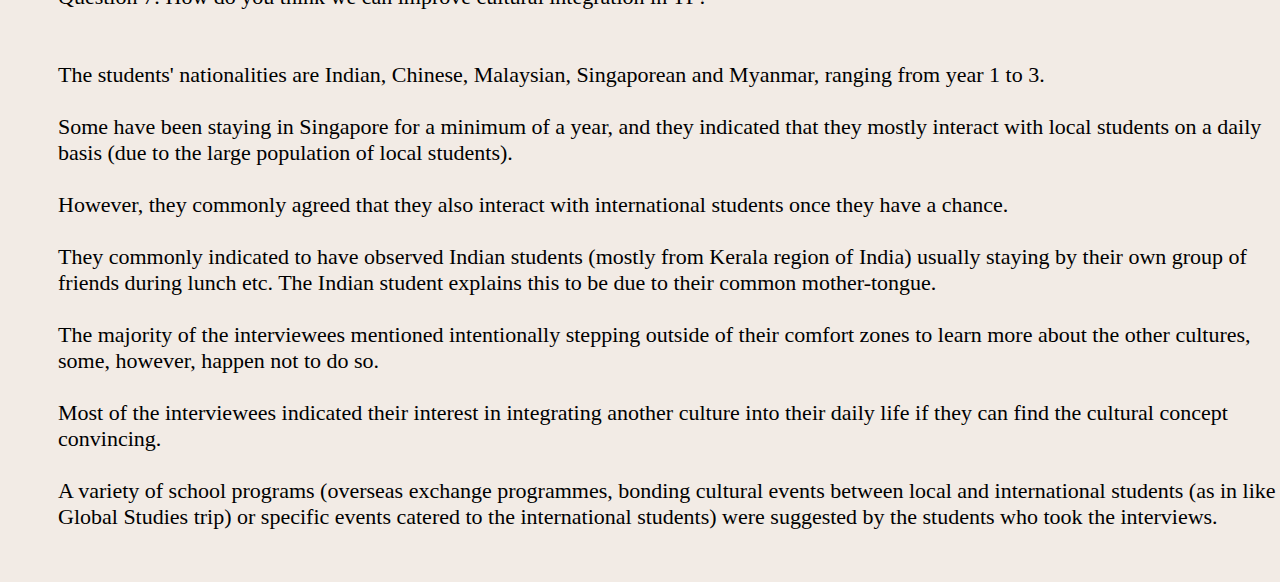
<file: surveys_interviews.html>
<!DOCTYPE html>

<html lang="en">
<!-- tab -->
<head>
	<title>Surveys & Interviews</title>
	<link rel="stylesheet" type="text/CSS" href="CSS/indexstyle.css">
	<link rel="stylesheet" type="text/CSS" href="CSS/surveysinterviewsstyle.css">

</head>

<body>

	<!-- The main header -->
	<div class = "header">
		<div class = "firstline">Surveys & Interviews </div>
		<ul class = "menu">
			<li><a href="index" >Home</a></li>
			<li><a href="content" >Content</a></li>
			<li><a href="learningcontract" >Learning Contract</a></li>
			<li><a href="surveys_interviews" >Surveys / Interviews</a></li>
			<li><a href="reflection" >Reflection</a></li>
			<li><a href="#">Contact</a>
				
				<ul class = "dropdown"> 
					<li>
						<a href="https://www.facebook.com/yehtet.lin.1/" target="_blank">Facebook</a>
					</li>

					<li>
						<a href="https://www.instagram.com/itsyehtetlin/" target="_blank">Instagram</a>
					</li>

					<li>
						<a href="https://www.linkedin.com/in/ye-htet-lin-9579ba229" target="_blank">LinkedIn</a>
					</li>

				</ul>
			</li>
		</ul>
	</div>	

	<div class="surveyheader">
		<div class="sHeader">This section contains the surveys and interviews, summary and interpretations.</div>
	</div>

	<div class="surveyimagescontainer" style="font-size: 50px; text-align: center; color: #2f365f"> <strong>Visualizations</strong>

		<ul class="visuals">
			
			<img src="CSS/SurveyVisualizations/survey1.jpeg">
			<h1 style="font-size: 30px; color: black; font-family: Calibri;">How participants self-rated their openness to cultural integration</h1> <br>

			<img src="CSS/SurveyVisualizations/survey2.jpeg">
			<h1 style="font-size: 30px; color: black; font-family: Calibri;">Column chart of people with acquaintances from other cultures, religions, races and citizenship</h1> <br>

			<img src="CSS/SurveyVisualizations/survey3.jpeg">
			<img src="CSS/SurveyVisualizations/survey4.jpeg">
			<img src="CSS/SurveyVisualizations/survey5.jpeg">
			<img src="CSS/SurveyVisualizations/survey6.jpeg">
			<h1 style="font-size: 30px; color: black; font-family: Calibri;">Frequencies of interaction between own and other people using four factors</h1> <br>

			<img src="CSS/SurveyVisualizations/survey7.jpeg">
			<img src="CSS/SurveyVisualizations/survey8.jpeg">
			<img src="CSS/SurveyVisualizations/survey9.jpeg">
			<h1 style="font-size: 30px; color: black; font-family: Calibri;">Interaction with different nationalities by local, permanent residents and foreigners</h1> <br>

			<hr>

			<div class="facils"style = "font-size: 50px; color: darkred; font-family: Calibri;">For GL Facilitors:</div>

			<div class= "bcontainer">
				<button class = "dbutton">
					 <a href="https://drive.google.com/drive/folders/1wit5CuvmaAu2HuRklQqvcmZyE95IGJpj?usp=sharing" style = "color: white;"> Click here to view the Surveys and Interview details</a>
					</button>
			</div>

			<div class="surveysummary">
				<h2 class="surveysummaryhead" style = "font-size: 50px; color: darkred; font-family: Calibri;">Summary of Surveys</h2><br>
				<p style = "font-size: 22px; color: black; font-family: Georgia; text-align: left;">
					The surveys indicate that: <br> <br>

					Although a lot of people think they are open to integration, the number of people who will actually be acquaintances with people outside their own race, religion, culture and nationality remains relatively low. <br> <br>

					Culture, race and religion aspects are not barriers to cultural integration. However, it is observed that some international students can still interact more often with the local students. <br> <br>

					Most survey participants have attended less than 5 or zero cultural events in TP, but they believe the initiatives have been effective 7/10. Incentives like prizes, food and games can be put into the activities to attract more people to join in events, participate and learn more about other cultures, and possibly going to integrate more other cultural concepts into their daily life. <br> <br> <br>
				</p>
			</div>


			<div class="interviewsummary">
					<h2 class="interviewsummaryhead" style = "font-size: 50px; color: darkred; font-family: Calibri;">Summary of Interviews</h2><br>
						<p style = "font-size: 22px; color: black; font-family: Georgia; text-align: left;">
								A total of 5 students were interviewed for the project, with the questions being: <br> <br>

								Question 1: Profiling of the interviewees <br> <br>

								Question 2: Accommodation duration in Singapore <br> <br>

								Question 3: Almost on a daily basis do you usually interact more with locals or international students in Singapore? <br> <br>

								Question 4: Do you observe some people interacting with their own group of races on campus? If so, what races are they? <br> <br> 

								Question 5: Do you usually purposefully take time to learn about other cultures / participate in activities from other cultures, or races? <br> <br>  
								Question 6: If you could integrate a cultural concept from another culture/religion into your daily life, would you do it? If so, what concept do you want to integrate? <br> <br>

								Question 7: How do you think we can improve cultural integration in TP? <br> <br> <br>

								The students' nationalities are Indian, Chinese, Malaysian, Singaporean and Myanmar, ranging from year 1 to 3. <br> <br> Some have been staying in Singapore for a minimum of a year, and they indicated that they mostly interact with local students on a daily basis (due to the large population of local students). <br> <br> However, they commonly agreed that they also interact with international students once they have a chance. <br> <br> They commonly indicated to have observed Indian students (mostly from Kerala region of India) usually staying by their own group of friends during lunch etc. The Indian student explains this to be due to their common mother-tongue. <br> <br> The majority of the interviewees mentioned intentionally stepping outside of their comfort zones to learn more about the other cultures, some, however, happen not to do so. <br> <br> Most of the interviewees indicated their interest in integrating another culture into their daily life if they can find the cultural concept convincing. <br> <br> A variety of school programs (overseas exchange programmes, bonding cultural events between local and international students (as in like Global Studies trip) or specific events catered to the international students) were suggested by the students who took the interviews. <br> <br> <br>
						</p>
			</div>




		</ul>

	</div>




</body>	

<footer>
	<cite>A webpage by Ye Htet Lin - Brian. Copyright &copy; 2022. All rights reserved.</cite>
</footer>

</html>
</file>
<file: CSS/indexstyle.css>
/*Basic Structure*/

.header{
	background-color: #2f365f/*#2b262d*/;
	height: 130px;
	margin: 0;
	font-size: 30px;
	font-family: Georgia;
	color: white;
	position: fixed;
	text-align: left;
	width:100%;
}

body {
	width: 100%;
	align:center;
	background-color: #f2ebe5;
}


ul.menu {
	margin: 0px;
	padding: 10 px;
	padding-top:20px;
	width:100%;
	color: white;
	list-style: none;
}

ul.menu li {

	display: inline-block;
	width: 15.25%;
	height: 40px;
	line-height: 40px;
	margin: 0px;
	font-size: 20px;
	background-color: white;
	text-align: center;
	opacity: 0.95;
}

ul.menu li a {
	text-decoration: none;
	color: black;
	margin: 0px;
	width:100%;padding: 20 px 25 px;
	background-color: white;
	display: block;
}

ul.menu li a:hover {
	background-color: #9f496e;

}

ul.menu li ul.dropdown li{
	display: block;
	margin: 0px;


}

ul.menu li ul.dropdown {
	align:right;
	width: 100%;
	position: absolute;
	display: none;
}

ul.menu li:hover ul.dropdown{
	align:center;
	display: block;
	padding: 0;
	margin: 0px;
}


footer{
	background-color: black;
	position: fixed;
	bottom: 0;
	height: 20px;
	text-align: center;
	line-height: 2 em;
	width: 100%;
	align: center;
	color:white;
}

/*Others*/
/*intro*/
.intro{
	padding-top:150px;
	height: 320px;
	padding-left: 50 px;
}

.overlay {
position: absolute; 
  display: block; 
  width: 6%;
  height:27%;
  background-color: #f2ebe5;
  /*background: url(intro_ornament1.png);
  background-size: 200px;*/
  animation: slide 20s infinite;
  top: 200px;
  right: 0px;
  bottom: 20px;
  z-index: -1; 
}

@keyframes slide {
	25%{
		background:url(intro_ornament1.png);
		background-size: 200px;
	}

	50%{
		background:url(intro_ornament2.png);
		background-size: 200px;
	}
	75%{
		background:url(intro_ornament3.png);
		background-size: 200px;
	}

	100%{
		background:url(intro_ornament4.png);
		background-size: 200px;
	}

}

.intro_1{
	font-size: 50px;
	font-family: Georgia;
	padding-left: 20px;
}

.intro_2{
	font-size: 40px;
	font-family: Times New Roman;
	padding-left: 20px;
	color: red;
}

.intro_3{
	padding-left: 20px;
	font-size: 22px;
	color: black ;
	font-family: Times New Roman;
}

.intro_4{
	padding-left: 20px;
	font-size: 30px;
	color: black ;
	font-family: Calibri;
}

.firstline {
	font-family: Times New Roman;
	font-size: 50px;
	text-align: center;
}

.goalsIntro {
	color: black;
	background-color: #9f496e;
	font-size: 40px;
	font-family: Georgia;
	text-align: center;
}

.goalsIntro:hover{
	background-color:black;
	color: white;
}

.goals{
	height: 750px;
}

.category_intro{
	background-color: black /*#647295*/;
	text-align: center;
	font-family: Georgia;
	font-size: 40px;
	color: white;
}

p {
	padding-left: 10px;
}

/*body according to home page*/
.body{
	height: 500 px;
	padding-top:150px;
	padding-left: 50 px;

}


/*images*/
.author{
	padding-left: 20px;
	padding-right:20px;
	padding-bottom: 10px;
	float:left;
	margin-right: 5px;
	margin-bottom: 5px;
}
</file>
<file: CSS/contentstyle.css>
/*Basic Structure*/

.header{
	background-color: #2f365f/*#2b262d*/;
	height: 130px;
	margin: 0;
	font-size: 30px;
	font-family: Georgia;
	color: white;
	position: fixed;
	text-align: left;
	width:100%;
}

body {
	width: 100%;
	align:center;
	background-color: #f2ebe5;
}



footer{
	background-color: black;
	position: fixed;
	bottom: 0;
	height: 20px;
	text-align: center;
	line-height: 2 em;
	width: 100%;
	align: center;
	color:white;
}

/*content*/

/*this thing makes the center neat and no extra boundaries*/
* {
  margin: 10;
  padding: 10;
  box-sizing: border-box;
}

.body{
	height: 500 px;
	padding-top:150px;
	padding-left: 50 px;

}

.containerheader{
	font-size: 50px;
	padding-top: 160px;
	text-align: center;
}

.container{
	padding-top:10px;
	min-height: 100vh;
	width: 100%;
	display: flex;
	align-items: center;
	justify-content: center;

}

.timeline{
	width: 80%;
	height: auto;
	max-width: 800px;
	margin: 0 auto;
	position: relative;
	z-index: -1;
}

.timeline ul{
	list-style: none;
}

.timeline ul li{
	padding:20px;
	background-color: #2f365f;
	color: white;
	border-radius: 10px;
	margin-bottom: 20px;
}

.timeline ul li: last-child{
	margin-bottom: 0;
}

.timeline-content h1{
	font-size:30px;
	font-weight: 500;
	line-height: 30px;
	margin-bottom: 10px;
}

.timeline-content p{
	font-size: 20px;
	line-height: 30px;
	font-weight: 300;
}

/*

@media only screen and (min-width: 768px){
	
	.timeline::before {
    content: "";
    position: absolute;
    top: 0;
    left: 50%;
    transform: translateX(-50%);
    width: 2px;
    height: 100%;
    background-color: gray;
  	}

	.timeline ul li{
		width: 50%;
		margin-bottom: 50px;
		position: relative;
	}

	.timeline ul li:nth-child(odd){
		float:left;
		clear: right;
		transform: translateX(-30px);
		border-radius: 20px 0px 20px 20px;
	}

	.timeline ul li:nth-child(even){
		float:right;
		clear: left;
		transform: translateX(30px);
		border-radius: 0px 20px 20px 20px;
	}

	.timeline ul li::after {
    content: "";
    position: absolute;
    height: 20px;
    width: 20px;
    border-radius: 50%;
    background-color: gray;
    top: 50%;
  	}

  	.timeline ul li:nth-child(odd):: after {
    transform: translate(50%, -50%);
    right: -30px;
  	}

  	.timeline ul li:nth-child(even)::after {
    transform: translate(-50%, -50%);
    left: -30px;
  	}

  	.timeline ul li:hover::after {
    background-color: aqua;
  	}

}*/

@media only screen and (min-width: 768px) {
  .timeline::after {
    content: "";
    position: absolute;
    top: 0;
    left: 50%;
    transform: translateX(-50%);
    width: 2px;
    height: 100%;
    background-color: gray;
  }
  .timeline ul li {
    width: 50%;
    position: relative;
    margin-bottom: 50px;
  }
  .timeline ul li:nth-child(odd) {
    float: left;
    clear: right;
    transform: translateX(-50px);
    border-radius: 20px 20px 20px 20px;
  }
  .timeline ul li:nth-child(even) {
    float: right;
    clear: left;
    transform: translateX(10px);
    border-radius: 20px 20px 20px 20px;
  }
  .timeline ul li::before {
    content: "";
    position: absolute;
    height: 20px;
    width: 20px;
    border-radius: 50%;
    background-color: gray;
    top: 50%;
  }
  .timeline ul li:nth-child(odd)::before {
    transform: translate(50%, -50%);
    right: -30px;
  }
  .timeline ul li:nth-child(even)::before {
    transform: translate(-50%, -50%);
    left: -30px;
  }
  .timeline-content .date {
    position: absolute;
    top: -30px;
  }

  .timeline ul li:hover{
  	background-color: red;
  }
  
}

.add_info{
	width: 100%;
	align:center;
	background-color: #f2ebe5;
	text-align: center;
	height: 550px;
}
.add_info p{
	font-size:50 px;
}

.events1{
	height: 600px;

}

.events2{
	height: 750px;

}

.events1:hover{
	background-color:#2f365f;
	color: white;
}

.events2:hover{
	background-color:#2f365f;
	color: white;
}

.events1 img{
	margin: 10px auto 20px;
	
	display: block;

}

.events2 img{
	margin: 10px auto 20px;
	
	display: block;

}

.eventsText{
	font-size: 20px;
	padding-left: 20px;
	padding-right: 10px;
}
</file>
<file: CSS/surveysinterviewsstyle.css>
/*Basic Structure*/

.header{
	background-color: #2f365f/*#2b262d*/;
	height: 130px;
	margin: 0;
	font-size: 30px;
	font-family: Georgia;
	color: white;
	position: fixed;
	text-align: left;
	width:100%;
}

body {
	width: 100%;
	align:center;
	background-color: #f2ebe5;
}

/*
ul {
	margin: 0px;
	padding: 10 px;
	padding-top:20px;
	width:100%;
	color: white;
	list-style: none;
}

ul li {

	display: inline-block;
	width: 15.25%;
	height: 40px;
	line-height: 40px;
	margin: 0px;
	font-size: 20px;
	background-color: white;
	text-align: center;
	opacity: 0.95;
}

ul li a {
	text-decoration: none;
	color: black;
	margin: 0px;
	width:100%;padding: 20 px 25 px;
	background-color: white;
	display: block;
}

ul li a:hover {
	background-color: #9f496e;

}

ul li ul.dropdown li{
	display: block;
	margin: 0px;


}

ul li ul.dropdown {
	align:right;
	width: 100%;
	position: absolute;
	display: none;
}

ul li:hover ul.dropdown{
	align:center;
	display: block;
	padding: 0;
	margin: 0px;
}
*/

footer{
	background-color: black;
	position: fixed;
	bottom: 0;
	height: 20px;
	text-align: center;
	line-height: 2 em;
	width: 100%;
	align: center;
	color:white;
}

.surveyheader{
	padding-top: 160px;
	height: 50px;
}

.sHeader{
	font-size: 30px;
	padding-left: 30px;
}

.surveyimagescontainer{
	height:500px;
	padding-top: 50px;
	width:100%;
}

.bcontainer {
	height: 50px;
	text-align: center;
}

.dbutton:hover{
	background-color:#2f365f ;
	height:50px;
}

.dbutton{
	text-align: center;
	justify-content: center;
	width: 500px;
	font-size: 20px;
	padding: 10px;
	margin:10px;
	background-color:#9f496e ;
	cursor: pointer;
	
}
</file>
